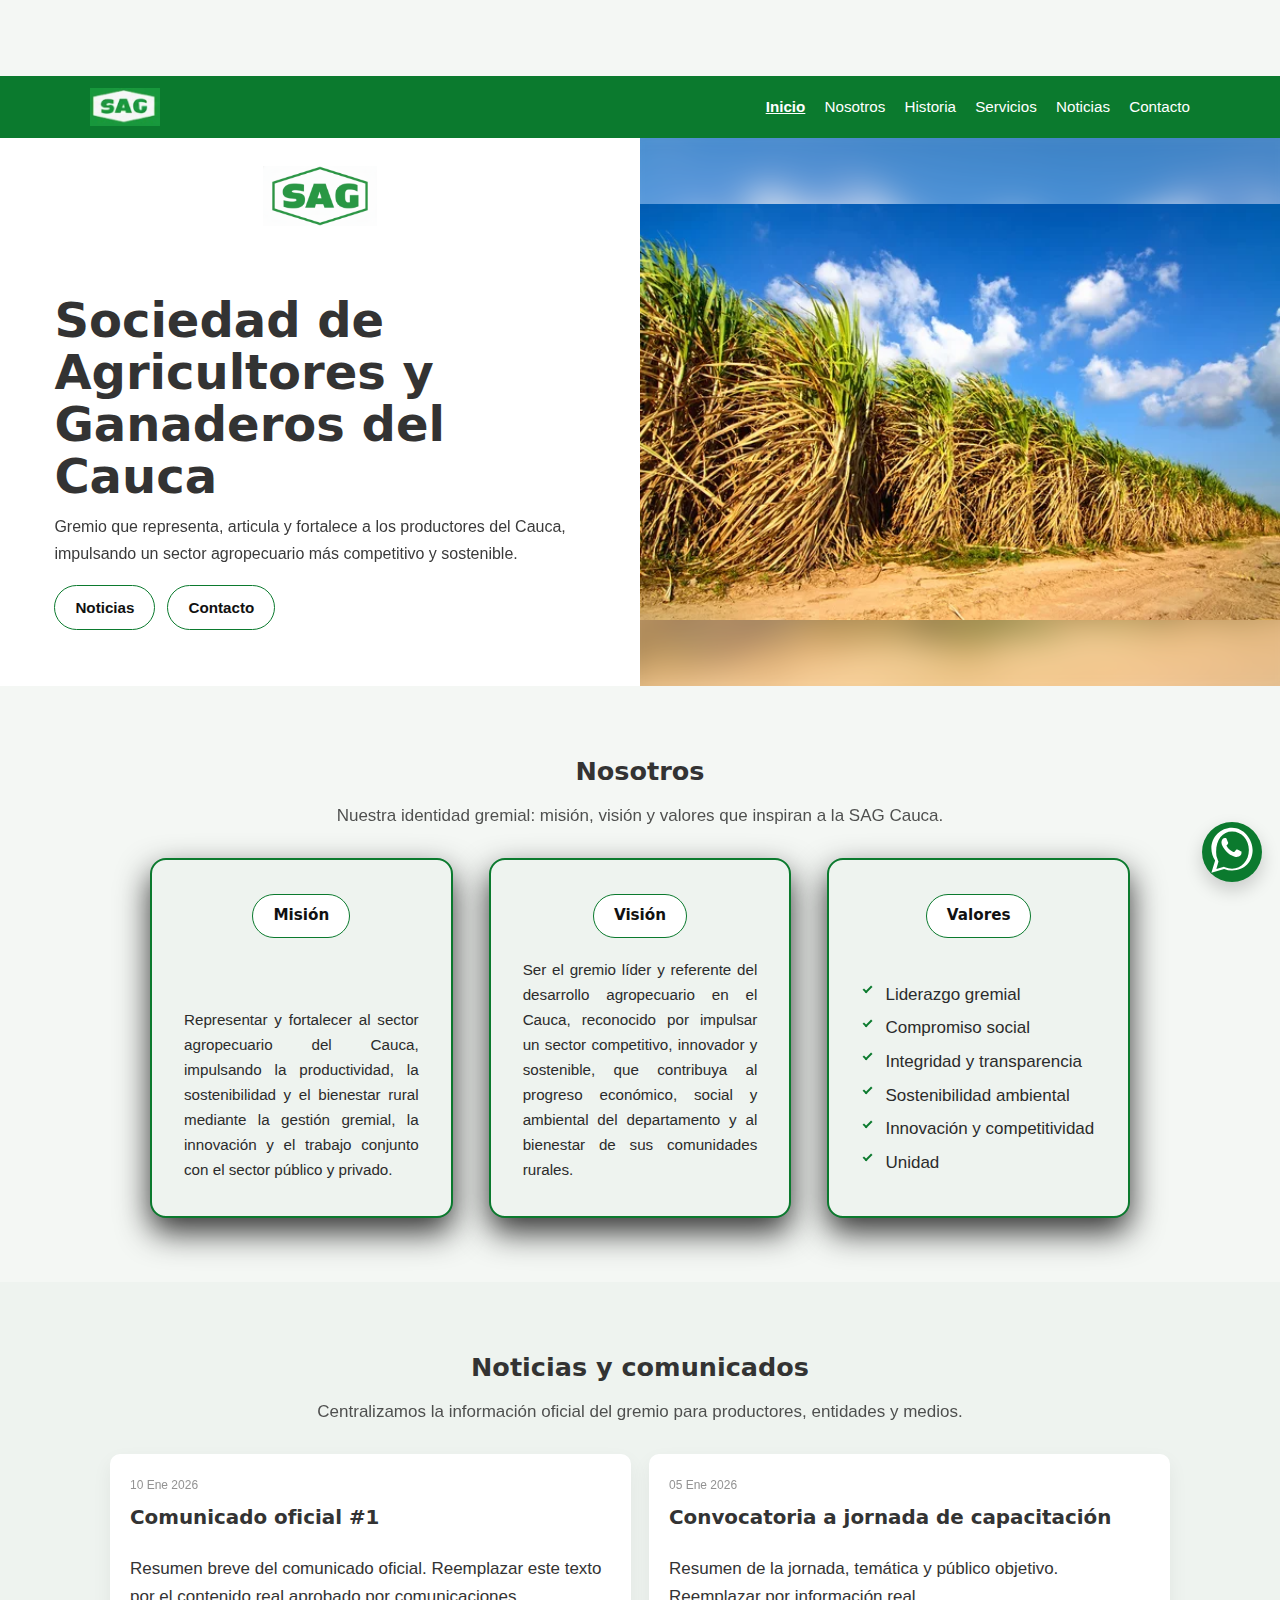
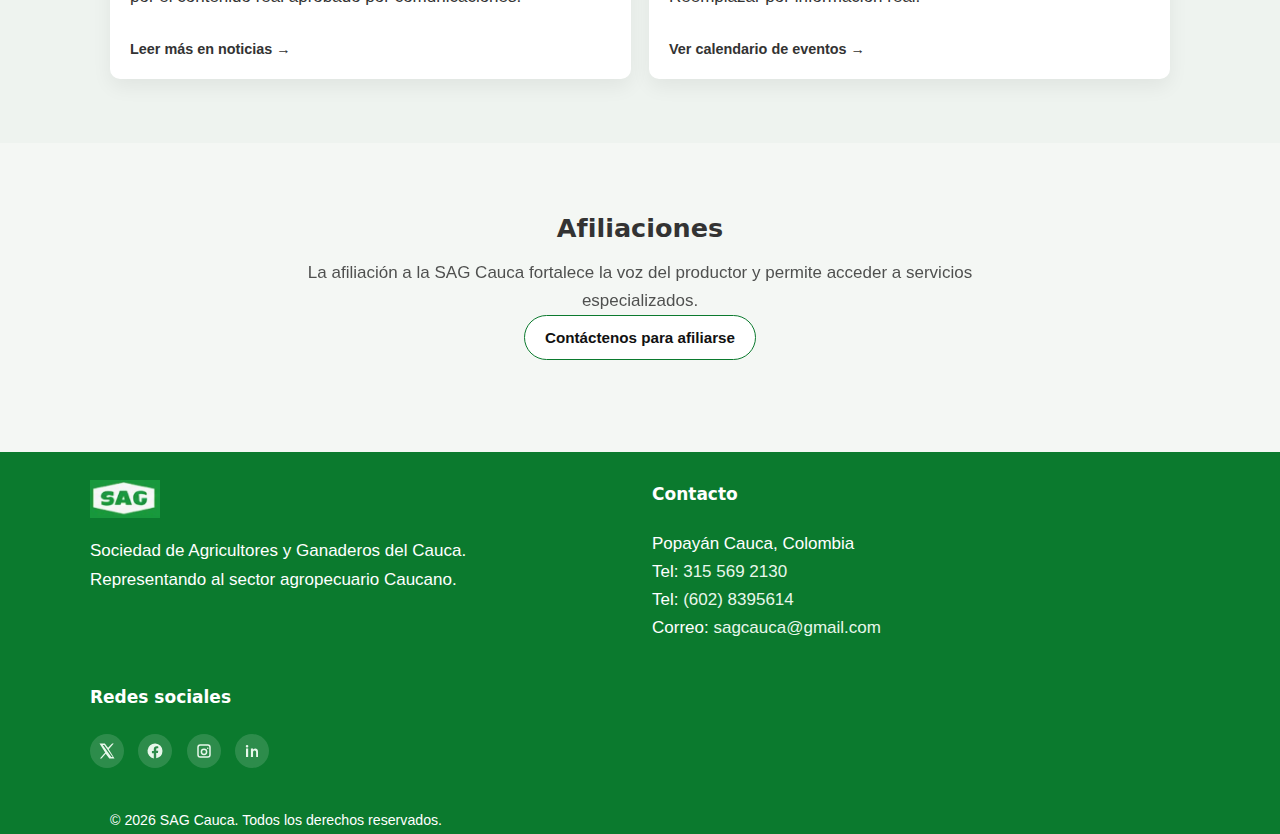
<file: index.html>
<!DOCTYPE html>
<html lang="es">
  <head>
    <meta charset="UTF-8" />
    <meta name="viewport" content="width=device-width, initial-scale=1.0" />
    <title>SAG Cauca - Sociedad de Agricultores y Ganaderos del Cauca</title>
    <link rel="stylesheet" href="css/base.css" />
    <link rel="stylesheet" href="css/utilities.css" />
    <link rel="stylesheet" href="css/layout.css" />
    <link rel="stylesheet" href="css/components.css" />
    <link rel="stylesheet" href="css/sections.css" />
  </head>
  <body>
    <div id="site-header"></div>

    <main>
      <!-- HERO -->
      <section class="hero">
        <div class="container hero-grid">
          <div class="hero-left">
            <!-- LOGO full (fondo) -->
            <div class="hero-logo-full">
              <img
                data-src="/public/img/logosag2.jpg"
                alt="SAG Cauca"
                class="logo-small"
                width="120"
                height="60"
                decoding="async"
              />
            </div>

            <!-- CONTENIDO encima -->
            <div class="hero-content">
              <div class="hero-text">
                <h1>Sociedad de Agricultores y Ganaderos del Cauca</h1>
                <p>
                  Gremio que representa, articula y fortalece a los productores
                  del Cauca, impulsando un sector agropecuario m&aacute;s
                  competitivo y sostenible.
                </p>

                <div class="hero-ctas">
                  <a href="noticias.html" class="btn btn-accent">Noticias</a>
                  <a href="contacto.html" class="btn btn-outline">Contacto</a>
                </div>
              </div>
            </div>

            <!-- end logo-full (contenido ahora dentro) -->
          </div>

          <div class="hero-right">
            <div
              class="hero-mini-carousel"
              aria-label="Galer&iacute;a SAG Cauca"
            >
              <div class="hero-mini-bg" aria-hidden="true"></div>
              <img
                class="hero-mini-img"
                data-src="/public/img/cafetero.jpg"
                alt="Producci&oacute;n agropecuaria en el Cauca"
              />
            </div>
          </div>
        </div>
      </section>

      <!-- SECCION SERVICIOS RESUMEN -->
      <section class="section section-nosotros" id="servicios-resumen">
        <div class="container">
          <header class="section-header">
            <h2>Nosotros</h2>
            <p>
              Nuestra identidad gremial: misi&oacute;n, visi&oacute;n y valores
              que inspiran a la SAG Cauca.
            </p>
          </header>

          <div class="cards-grid">
            <article class="card">
              <h3>
                <a
                  class="btn btn-outline"
                  href="quienes-somos.html#mision"
                  >Misi&oacute;n</a
                >
              </h3>
              <p>
                Representar y fortalecer al sector agropecuario del Cauca,
                impulsando la productividad, la sostenibilidad y el bienestar
                rural mediante la gesti&oacute;n gremial, la innovaci&oacute;n y
                el trabajo conjunto con el sector p&uacute;blico y privado.
              </p>
            </article>

            <article class="card">
              <h3>
                <a
                  class="btn btn-outline"
                  href="quienes-somos.html#vision"
                  >Visi&oacute;n</a
                >
              </h3>
              <p>
                Ser el gremio l&iacute;der y referente del desarrollo
                agropecuario en el Cauca, reconocido por impulsar un sector
                competitivo, innovador y sostenible, que contribuya al progreso
                econ&oacute;mico, social y ambiental del departamento y al
                bienestar de sus comunidades rurales.
              </p>
            </article>

            <article class="card">
              <h3>
                <a
                  class="btn btn-outline"
                  href="quienes-somos.html#valores"
                  >Valores</a
                >
              </h3>
              <ul class="list">
                <li>Liderazgo gremial</li>
                <li>Compromiso social</li>
                <li>Integridad y transparencia</li>
                <li>Sostenibilidad ambiental</li>
                <li>Innovaci&oacute;n y competitividad</li>
                <li>Unidad</li>
              </ul>
            </article>
          </div>
        </div>
      </section>

      <!-- SECCION NOTICIAS -->
      <section class="section section-alt" id="noticias-resumen">
        <div class="container">
          <header class="section-header">
            <h2>Noticias y comunicados</h2>
            <p>
              Centralizamos la informaci&oacute;n oficial del gremio para
              productores, entidades y medios.
            </p>
          </header>

          <div class="news-grid">
            <article class="news-item">
              <span class="news-date">10 Ene 2026</span>
              <h3>Comunicado oficial #1</h3>
              <p>
                Resumen breve del comunicado oficial. Reemplazar este texto por
                el contenido real aprobado por comunicaciones.
              </p>
              <a href="noticias.html" class="card-link"
                >Leer m&aacute;s en noticias &rarr;</a
              >
            </article>

            <article class="news-item">
              <span class="news-date">05 Ene 2026</span>
              <h3>Convocatoria a jornada de capacitaci&oacute;n</h3>
              <p>
                Resumen de la jornada, tem&aacute;tica y p&uacute;blico
                objetivo. Reemplazar por informaci&oacute;n real.
              </p>
              <a href="noticias.html" class="card-link"
                >Ver calendario de eventos &rarr;</a
              >
            </article>
          </div>
        </div>
      </section>

      <!-- SECCION AFILIACION -->
        <section class="section" id="afiliacion">
          <div class="container">
            <header class="section-header">
              <h2>Afiliaciones</h2>
              <p>
                La afiliaci&oacute;n a la SAG Cauca fortalece la voz del productor
                y permite acceder a servicios especializados.
              </p>
              <a href="contacto.html" class="btn btn-outline"
                >Cont&aacute;ctenos para afiliarse</a
              >
            </header>
          </div>
        </section>
    </main>

    <div id="site-footer"></div>

    <script src="js/includes.js" defer></script>
    <script src="js/main.js" defer></script>
  </body>
</html>
</file>
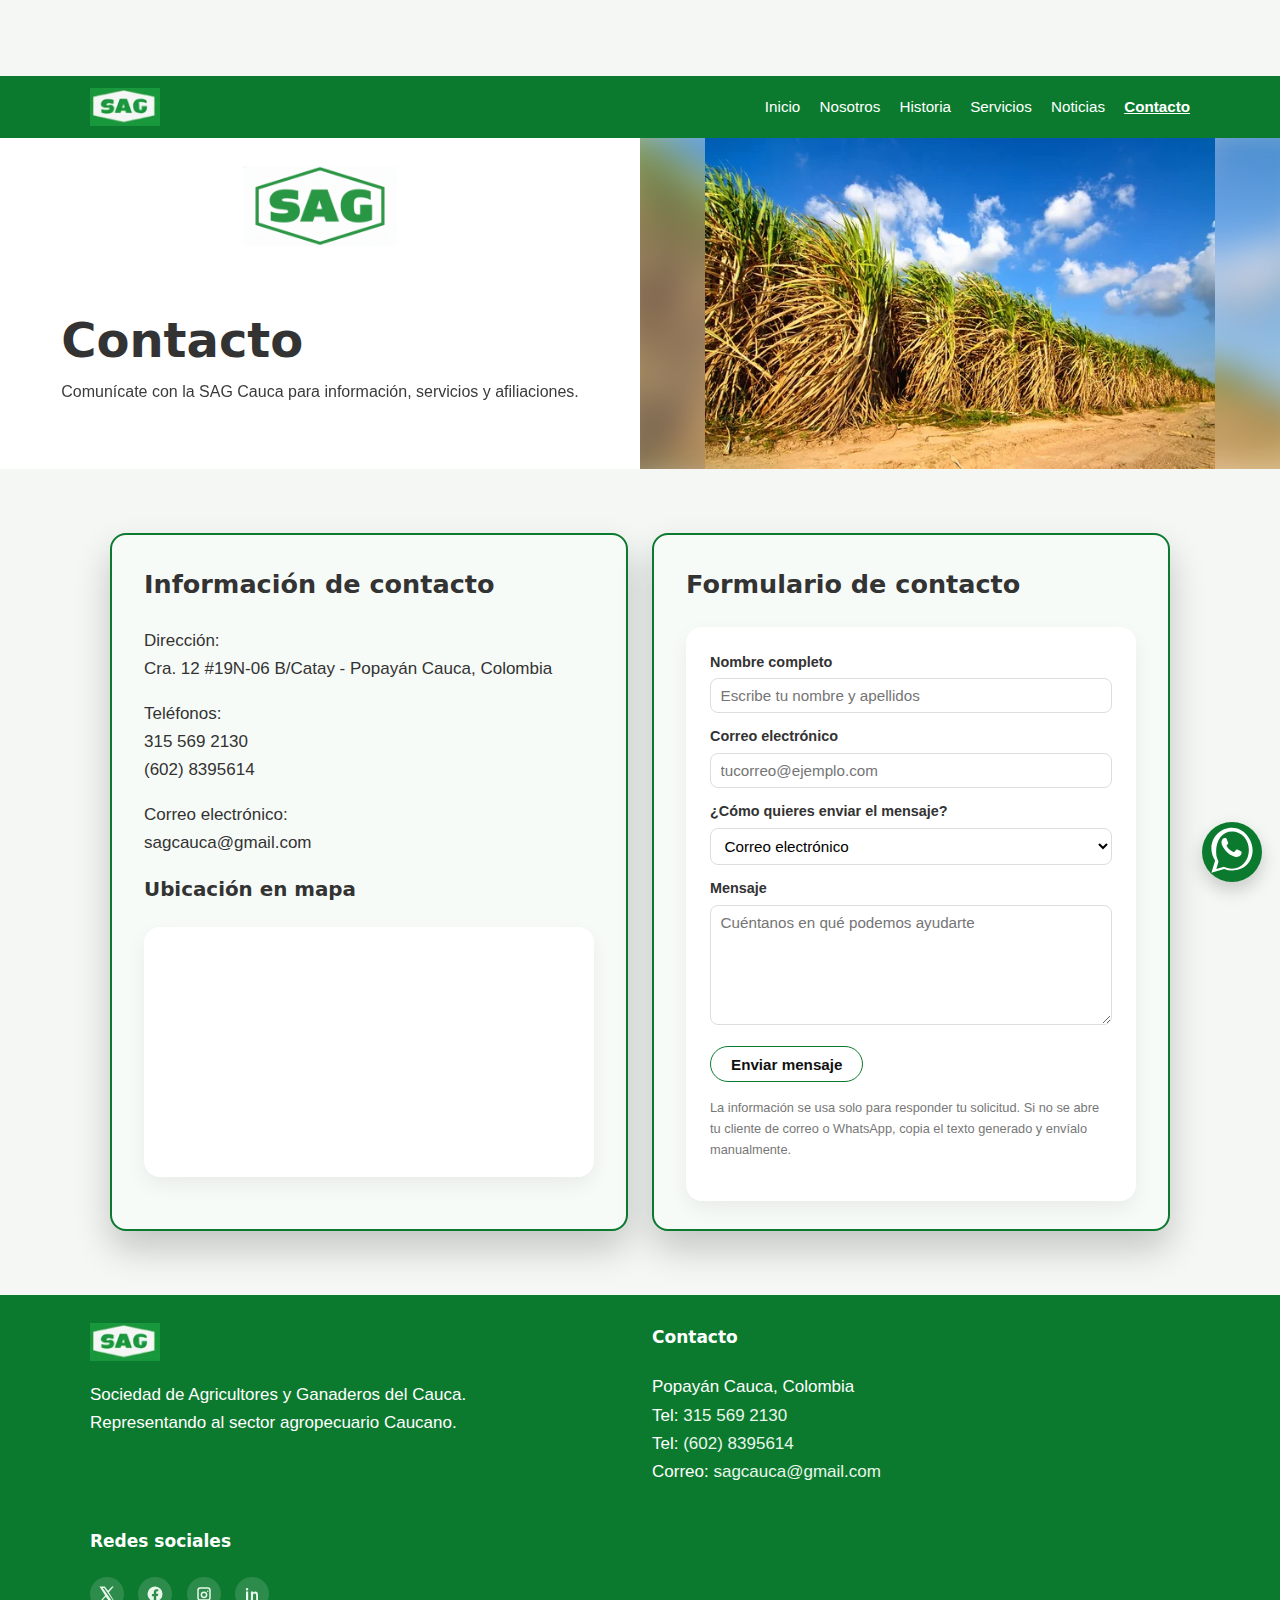
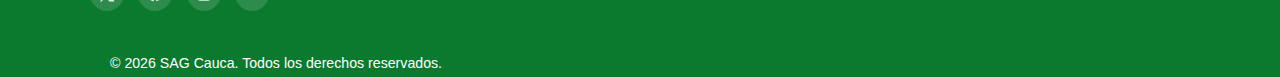
<file: contacto.html>
<!DOCTYPE html>
<html lang="es">
  <head>
    <meta charset="UTF-8" />
    <meta name="viewport" content="width=device-width, initial-scale=1.0" />
    <title>Contacto - SAG Cauca</title>
    <link rel="stylesheet" href="css/base.css" />
    <link rel="stylesheet" href="css/utilities.css" />
    <link rel="stylesheet" href="css/layout.css" />
    <link rel="stylesheet" href="css/components.css" />
    <link rel="stylesheet" href="css/sections.css" />
  </head>
  <body>
    <div id="site-header"></div>

    <main>
      <!-- Hero institucional con logo en tamaño controlado -->
      <section class="hero page-hero">
        <div class="container hero-grid">
          <div class="hero-left">
            <div class="hero-logo-full">
              <img
                src="/public/img/logosag2.jpg"
                alt="SAG Cauca"
                width="160"
                height="80"
                decoding="async"
              />
            </div>
            <div class="hero-content">
              <div class="hero-text">
                <h1>Contacto</h1>
                <p>
                  Comun&iacute;cate con la SAG Cauca para informaci&oacute;n,
                  servicios y afiliaciones.
                </p>
              </div>
            </div>
          </div>
          <div class="hero-right">
            <div
              class="hero-mini-carousel"
              aria-label="Galer&iacute;a SAG Cauca"
            >
              <img
                data-src="/public/img/cafe1.jpg"
                alt="Producci&oacute;n agropecuaria en el Cauca"
              />
            </div>
          </div>
        </div>
      </section>

        <section class="section">
          <div class="container two-cols">
            <div class="contact-card">
              <h2>Informaci&oacute;n de contacto</h2>
              <p>
                Direcci&oacute;n:<br />
                Cra. 12 #19N-06 B/Catay - Popay&aacute;n Cauca, Colombia
              </p>
            <p>
              Tel&eacute;fonos:<br />
              <a href="tel:+573155692130">315 569 2130</a><br />
              <a href="tel:+576028395614">(602) 8395614</a>
            </p>
            <p>
              Correo electr&oacute;nico:<br />
              <a href="mailto:sagcauca@gmail.com">sagcauca@gmail.com</a>
            </p>

            <h3>Ubicaci&oacute;n en mapa</h3>
              <div class="map-wrapper">
                <iframe
                  title="Ubicaci&oacute;n SAG Cauca"
                  src="https://maps.google.com/maps?q=Popayan%2C%20Colombia&z=13&output=embed"
                  loading="lazy"
                  referrerpolicy="no-referrer-when-downgrade"
                ></iframe>
              </div>
            </div>

            <div class="contact-card">
              <h2>Formulario de contacto</h2>
              <form class="contact-form" id="contactForm" novalidate aria-describedby="contactStatus contactNote">
              <label for="nombre">Nombre completo</label>
              <input
                type="text"
                id="nombre"
                name="nombre"
                autocomplete="name"
                placeholder="Escribe tu nombre y apellidos"
                required
              />

              <label for="correo">Correo electr&oacute;nico</label>
              <input
                type="email"
                id="correo"
                name="correo"
                autocomplete="email"
                inputmode="email"
                placeholder="tucorreo@ejemplo.com"
                required
              />

              <label for="canal"
                >&iquest;C&oacute;mo quieres enviar el mensaje?</label
              >
              <select id="canal" name="canal" required>
                <option value="correo" selected>
                  Correo electr&oacute;nico
                </option>
                <option value="whatsapp">WhatsApp</option>
              </select>

              <label for="mensaje">Mensaje</label>
              <textarea
                id="mensaje"
                name="mensaje"
                rows="6"
                minlength="10"
                placeholder="Cu&eacute;ntanos en qu&eacute; podemos ayudarte"
                required
              ></textarea>

                <button type="submit" class="btn btn-outline">
                  Enviar mensaje
                </button>
              <p class="form-status" id="contactStatus" aria-live="polite"></p>

              <p class="form-note" id="contactNote">
                La informaci&oacute;n se usa solo para responder tu solicitud. Si no se abre tu cliente
                de correo o WhatsApp, copia el texto generado y env&iacute;alo manualmente.
              </p>
            </form>
          </div>
        </div>
      </section>
    </main>

    <div id="site-footer"></div>

    <script src="js/includes.js" defer></script>
    <script src="js/main.js" defer></script>
  </body>
</html>
</file>
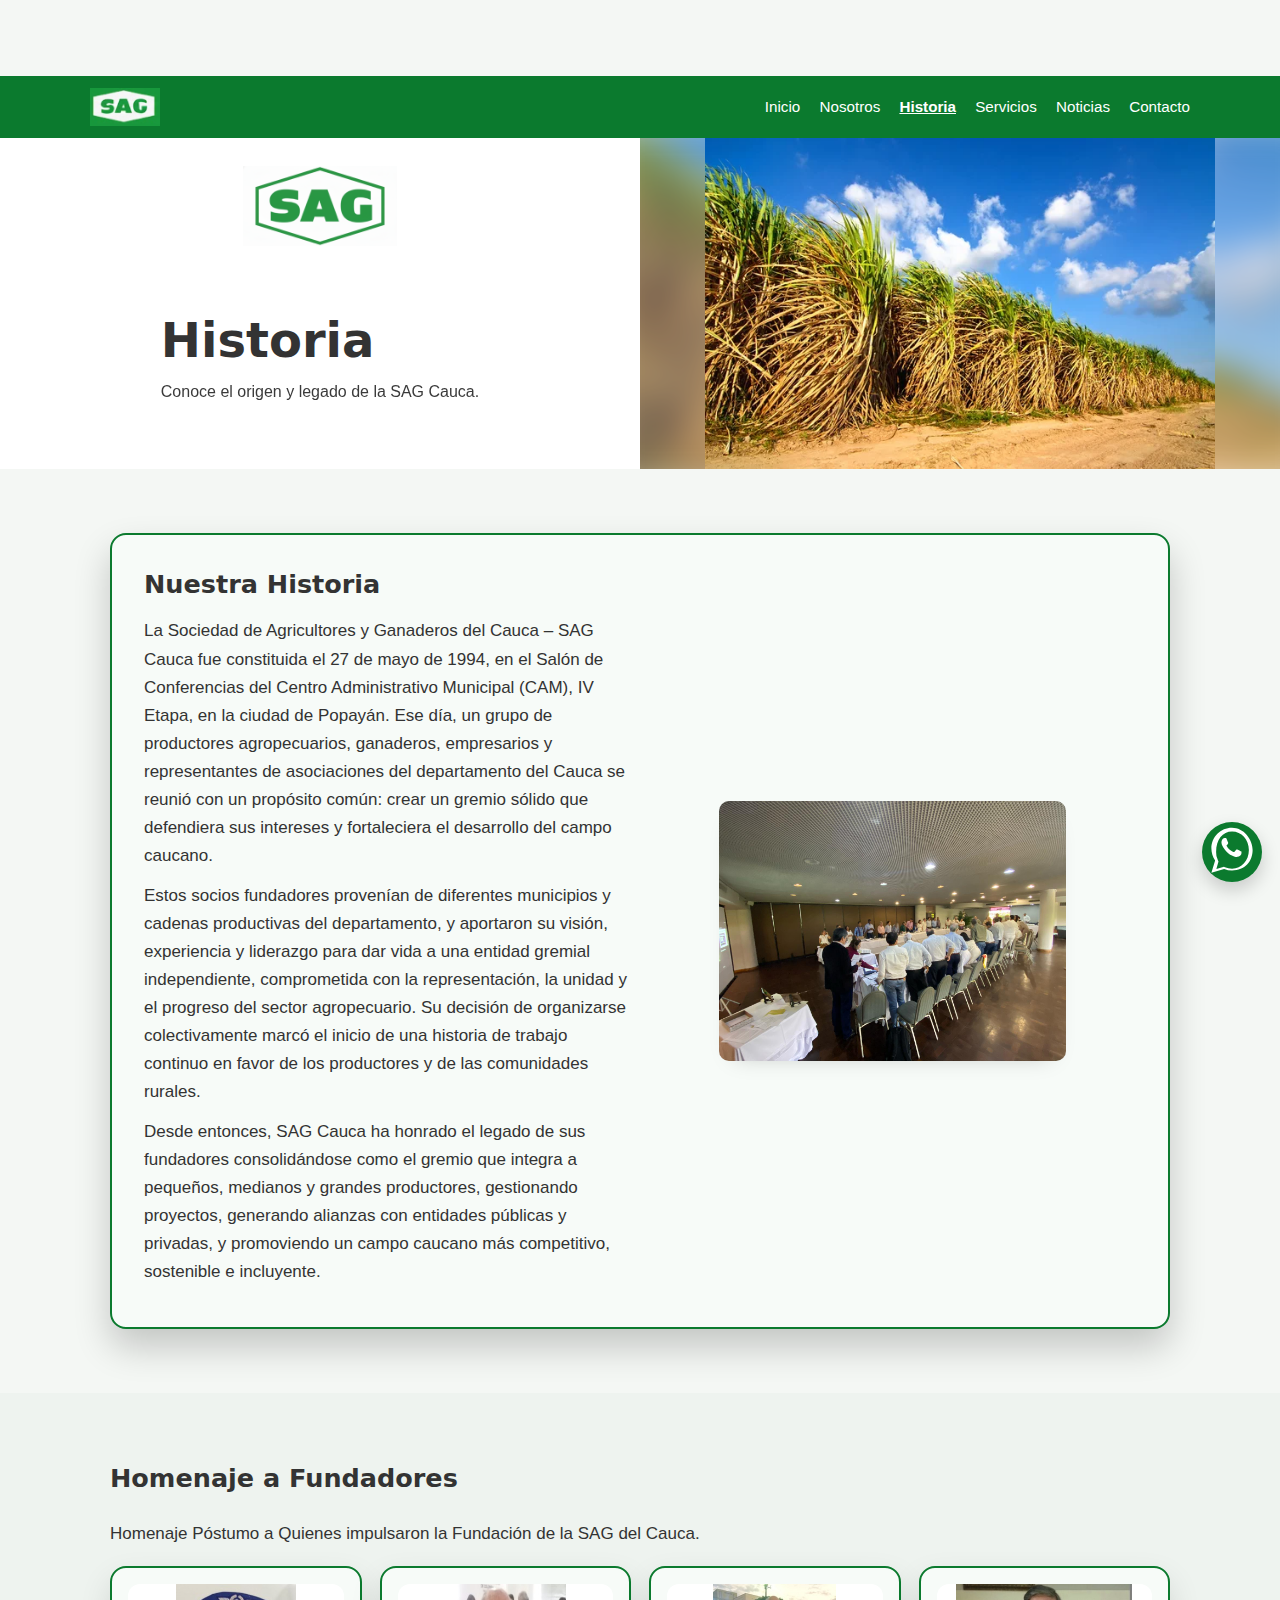
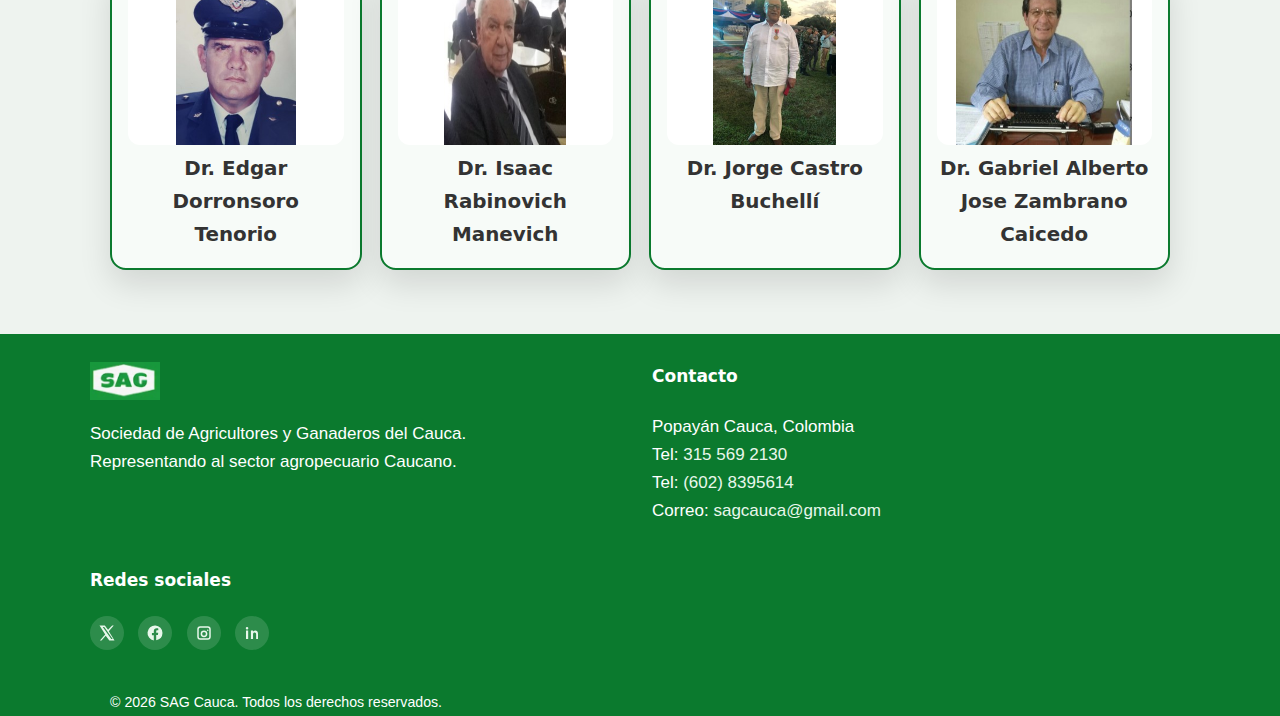
<file: historia.html>
<!DOCTYPE html>
<html lang="es">
  <head>
    <meta charset="UTF-8" />
    <meta name="viewport" content="width=device-width, initial-scale=1.0" />
    <title>Historia - SAG Cauca</title>
    <link rel="stylesheet" href="css/base.css" />
    <link rel="stylesheet" href="css/utilities.css" />
    <link rel="stylesheet" href="css/layout.css" />
    <link rel="stylesheet" href="css/components.css" />
    <link rel="stylesheet" href="css/sections.css" />
  </head>
  <body>
    <div id="site-header"></div>

    <main>
      <!-- Hero institucional con logo en tamano controlado -->
      <section class="hero page-hero">
        <div class="container hero-grid">
          <div class="hero-left">
            <div class="hero-logo-full">
              <img
                src="/public/img/logosag2.jpg"
                alt="SAG Cauca"
                width="160"
                height="80"
                decoding="async"
              />
            </div>
            <div class="hero-content">
              <div class="hero-text">
                <h1>Historia</h1>
                <p>Conoce el origen y legado de la SAG Cauca.</p>
              </div>
            </div>
          </div>
          <div class="hero-right">
            <div
              class="hero-mini-carousel"
              aria-label="Galer&iacute;a SAG Cauca"
            >
              <img
                data-src="/public/img/cafe1.jpg"
                alt="Producci&oacute;n agropecuaria en el Cauca"
              />
            </div>
          </div>
        </div>
      </section>

      <section class="section section-historia">
        <div class="container">
          <article class="pillar historia">
            <div class="pillar-text">
              <h2>Nuestra Historia</h2>
              <p>
                La Sociedad de Agricultores y Ganaderos del Cauca &ndash; SAG
                Cauca fue constituida el 27 de mayo de 1994, en el Sal&oacute;n
                de Conferencias del Centro Administrativo Municipal (CAM), IV
                Etapa, en la ciudad de Popay&aacute;n. Ese d&iacute;a, un grupo
                de productores agropecuarios, ganaderos, empresarios y
                representantes de asociaciones del departamento del Cauca se
                reuni&oacute; con un prop&oacute;sito com&uacute;n: crear un
                gremio s&oacute;lido que defendiera sus intereses y fortaleciera
                el desarrollo del campo caucano.
              </p>
              <p>
                Estos socios fundadores proven&iacute;an de diferentes
                municipios y cadenas productivas del departamento, y aportaron
                su visi&oacute;n, experiencia y liderazgo para dar vida a una
                entidad gremial independiente, comprometida con la
                representaci&oacute;n, la unidad y el progreso del sector
                agropecuario. Su decisi&oacute;n de organizarse colectivamente
                marc&oacute; el inicio de una historia de trabajo continuo en
                favor de los productores y de las comunidades rurales.
              </p>
              <p>
                Desde entonces, SAG Cauca ha honrado el legado de sus fundadores
                consolid&aacute;ndose como el gremio que integra a
                peque&ntilde;os, medianos y grandes productores, gestionando
                proyectos, generando alianzas con entidades p&uacute;blicas y
                privadas, y promoviendo un campo caucano m&aacute;s competitivo,
                sostenible e incluyente.
              </p>
            </div>
            <div class="history-side">
              <div class="history-hero">
                <img
                  src="/public/img/asambleasag.jpg"
                  alt="Asamblea SAG Cauca"
                  loading="lazy"
                  decoding="async"
                />
              </div>
            </div>
          </article>
        </div>
      </section>

      <section class="section section-alt">
        <div class="container">
          <h2>Homenaje a Fundadores</h2>
          <p>Homenaje Póstumo a Quienes impulsaron la Fundación de la SAG del Cauca.</p>
          <div class="history-team">
            <div class="team-card team-edgar">
              <img
                src="/public/img/edgardorronsoro.jpg"
                alt="Edgar Dorronsoro"
                loading="lazy"
                decoding="async"
              />
              <h3>Dr. Edgar Dorronsoro Tenorio</h3>
            </div>
            <div class="team-card team-isaac">
              <img
                src="/public/img/isaacrabinovich.jpg"
                alt="Isaac Rabinovich"
                loading="lazy"
                decoding="async"
              />
              <h3>Dr. Isaac Rabinovich Manevich</h3>
            </div>
            <div class="team-card">
              <img
                src="/public/img/jorgecastro.jpg"
                alt="Jorge Castro"
                loading="lazy"
                decoding="async"
              />
              <h3>Dr. Jorge Castro Buchell&iacute;</h3>
            </div>
            <div class="team-card">
              <img
                src="/public/img/gabrielzambrano.jpg"
                alt="Gabriel Zambrano"
                loading="lazy"
                decoding="async"
              />
              <h3>Dr. Gabriel Alberto Jose Zambrano Caicedo</h3>
            </div>
          </div>
        </div>
      </section>
    </main>

    <div id="site-footer"></div>

    <script src="js/includes.js" defer></script>
    <script src="js/main.js" defer></script>
  </body>
</html>
</file>
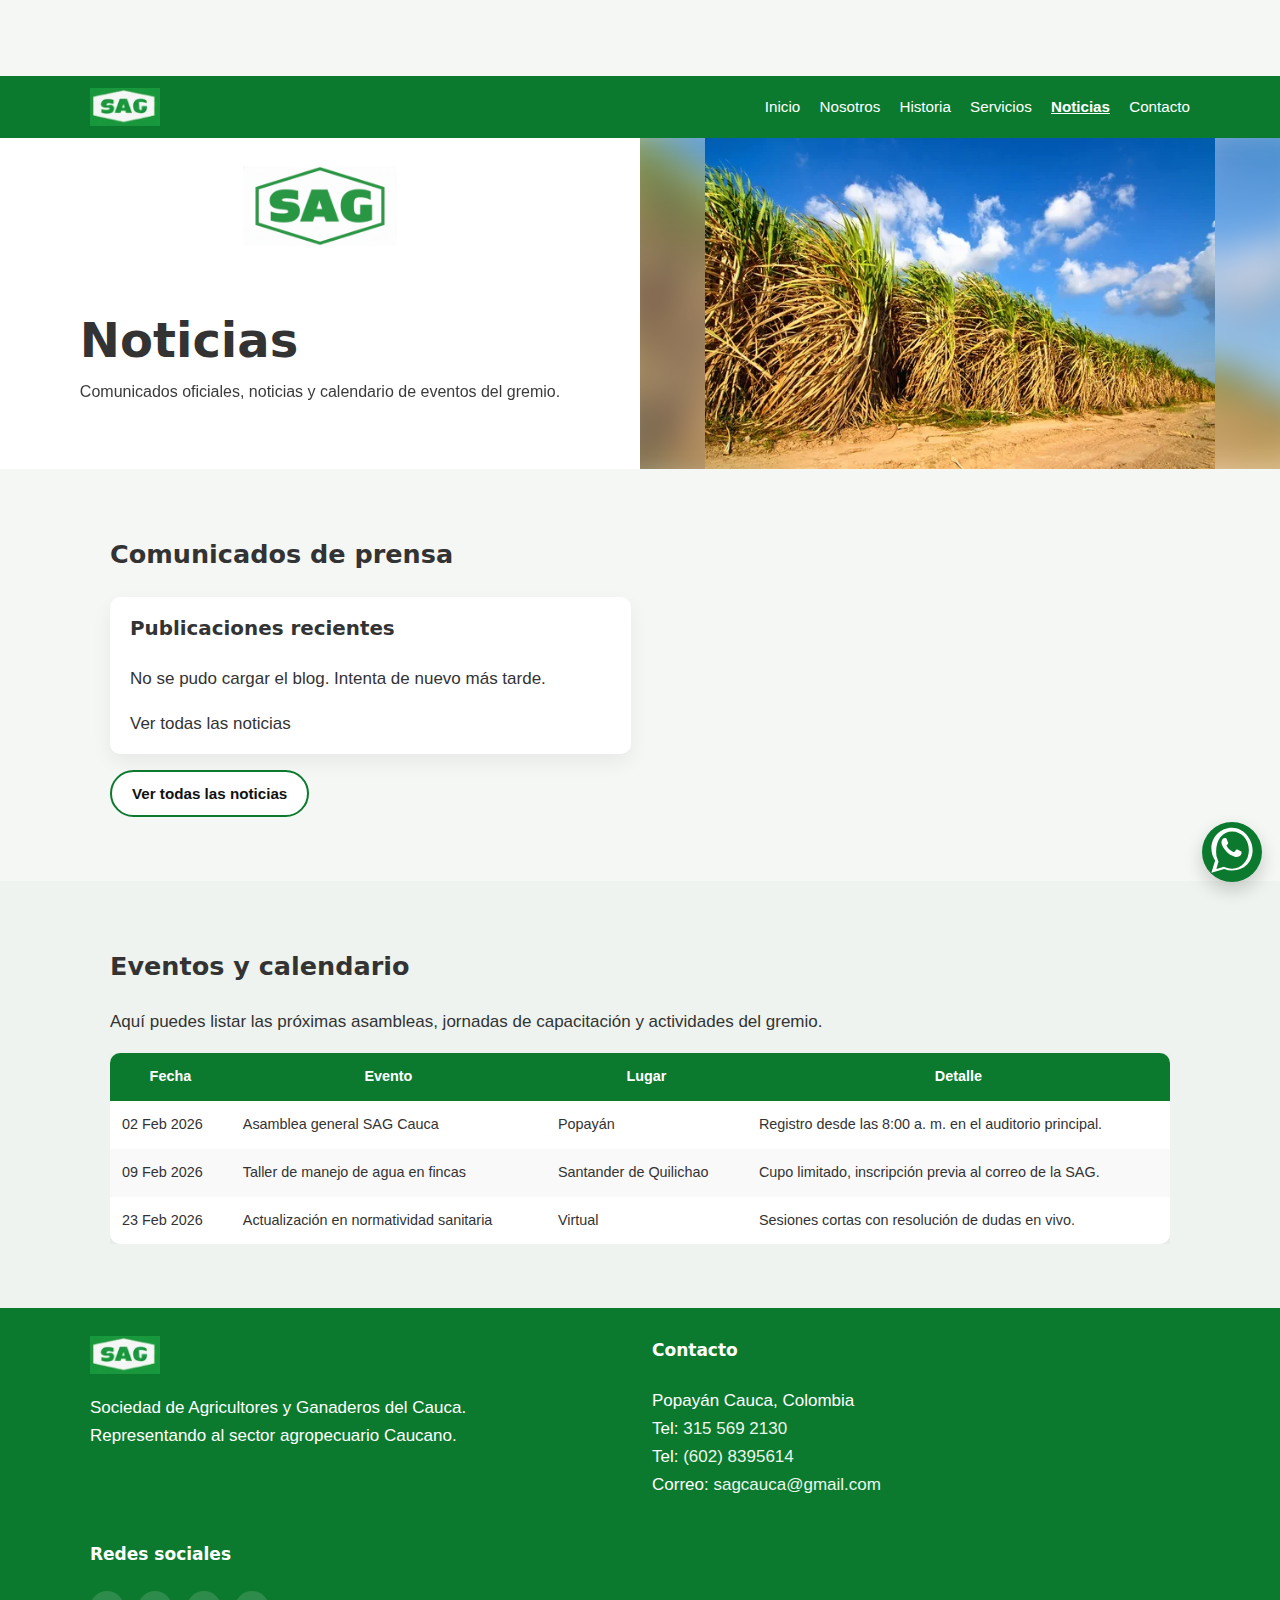
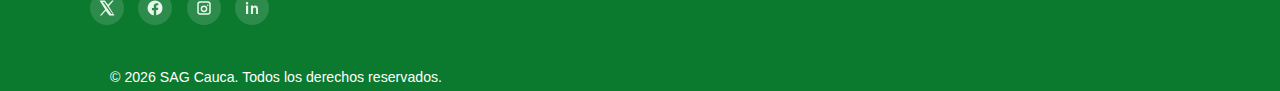
<file: noticias.html>
<!DOCTYPE html>
<html lang="es">
  <head>
    <meta charset="UTF-8" />
    <meta name="viewport" content="width=device-width, initial-scale=1.0" />
    <title>Noticias - SAG Cauca</title>
    <link rel="stylesheet" href="css/base.css" />
    <link rel="stylesheet" href="css/utilities.css" />
    <link rel="stylesheet" href="css/layout.css" />
    <link rel="stylesheet" href="css/components.css" />
    <link rel="stylesheet" href="css/sections.css" />
  </head>
  <body>
    <div id="site-header"></div>

    <main>
      <!-- Hero institucional con logo en tamaño controlado -->
      <section class="hero page-hero">
        <div class="container hero-grid">
          <div class="hero-left">
            <div class="hero-logo-full">
              <img
                src="/public/img/logosag2.jpg"
                alt="SAG Cauca"
                width="160"
                height="80"
                decoding="async"
              />
            </div>
            <div class="hero-content">
              <div class="hero-text">
                <h1>Noticias</h1>
                <p>
                  Comunicados oficiales, noticias y calendario de eventos del
                  gremio.
                </p>
              </div>
            </div>
          </div>
          <div class="hero-right">
            <div
              class="hero-mini-carousel"
              aria-label="Galer&iacute;a SAG Cauca"
            >
              <img
                data-src="/public/img/cafe1.jpg"
                alt="Producci&oacute;n agropecuaria en el Cauca"
              />
            </div>
          </div>
        </div>
      </section>

      <section class="section">
        <div class="container">
          <h2>Comunicados de prensa</h2>

          <div
            class="news-grid"
            id="blogger-news"
            data-blogger-feed="https://sag-cauca.blogspot.com/feeds/posts/default"
            data-max-results="9"
          >
            <article class="news-item">
              <span class="news-date">Cargando...</span>
              <h3>Publicaciones recientes</h3>
              <p>Conectando con el blog de SAG Cauca.</p>
            </article>
          </div>
          <div class="news-cta">
            <a class="btn btn-outline btn-brand" href="https://sag-cauca.blogspot.com/" target="_blank" rel="noopener noreferrer">
              Ver todas las noticias
            </a>
          </div>
        </div>
      </section>

      <section class="section section-alt">
        <div class="container">
          <h2>Eventos y calendario</h2>
          <p>
            Aqu&iacute; puedes listar las pr&oacute;ximas asambleas, jornadas de
            capacitaci&oacute;n y actividades del gremio.
          </p>

          <div class="table-wrapper">
            <table class="events-table">
              <thead>
                <tr>
                  <th>Fecha</th>
                  <th>Evento</th>
                  <th>Lugar</th>
                  <th>Detalle</th>
                </tr>
              </thead>
              <tbody>
                <tr>
                  <td>02 Feb 2026</td>
                  <td>Asamblea general SAG Cauca</td>
                  <td>Popay&aacute;n</td>
                  <td>Registro desde las 8:00 a. m. en el auditorio principal.</td>
                </tr>
                <tr>
                  <td>09 Feb 2026</td>
                  <td>Taller de manejo de agua en fincas</td>
                  <td>Santander de Quilichao</td>
                  <td>Cupo limitado, inscripci&oacute;n previa al correo de la SAG.</td>
                </tr>
                <tr>
                  <td>23 Feb 2026</td>
                  <td>Actualizaci&oacute;n en normatividad sanitaria</td>
                  <td>Virtual</td>
                  <td>Sesiones cortas con resoluci&oacute;n de dudas en vivo.</td>
                </tr>
              </tbody>
            </table>
          </div>
        </div>
      </section>
    </main>

    <div id="site-footer"></div>

    <script src="js/includes.js" defer></script>
    <script src="js/main.js?v=1" defer></script>
    <script>
      window.addEventListener("load", () => {
        if (typeof window.loadBloggerNews === "function") {
          window.loadBloggerNews(true);
        }
      });
    </script>
  </body>
</html>
</file>
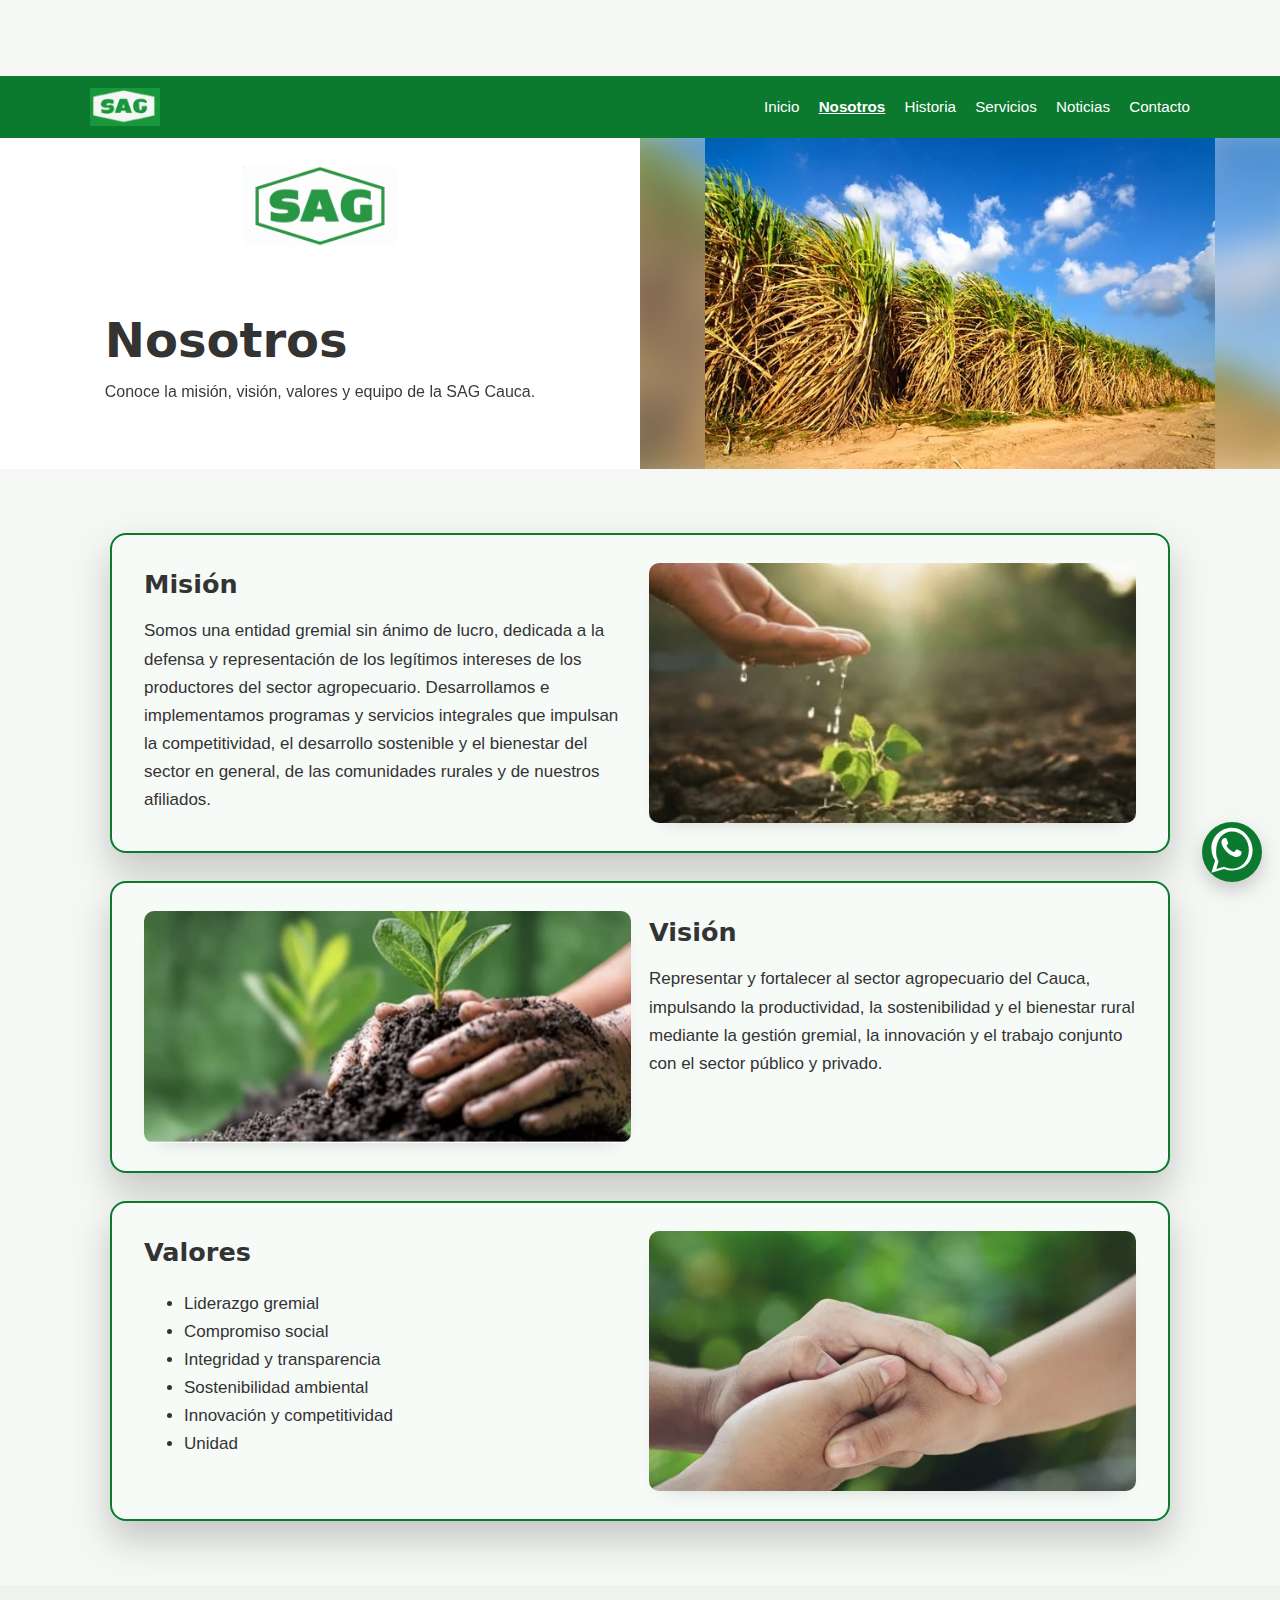
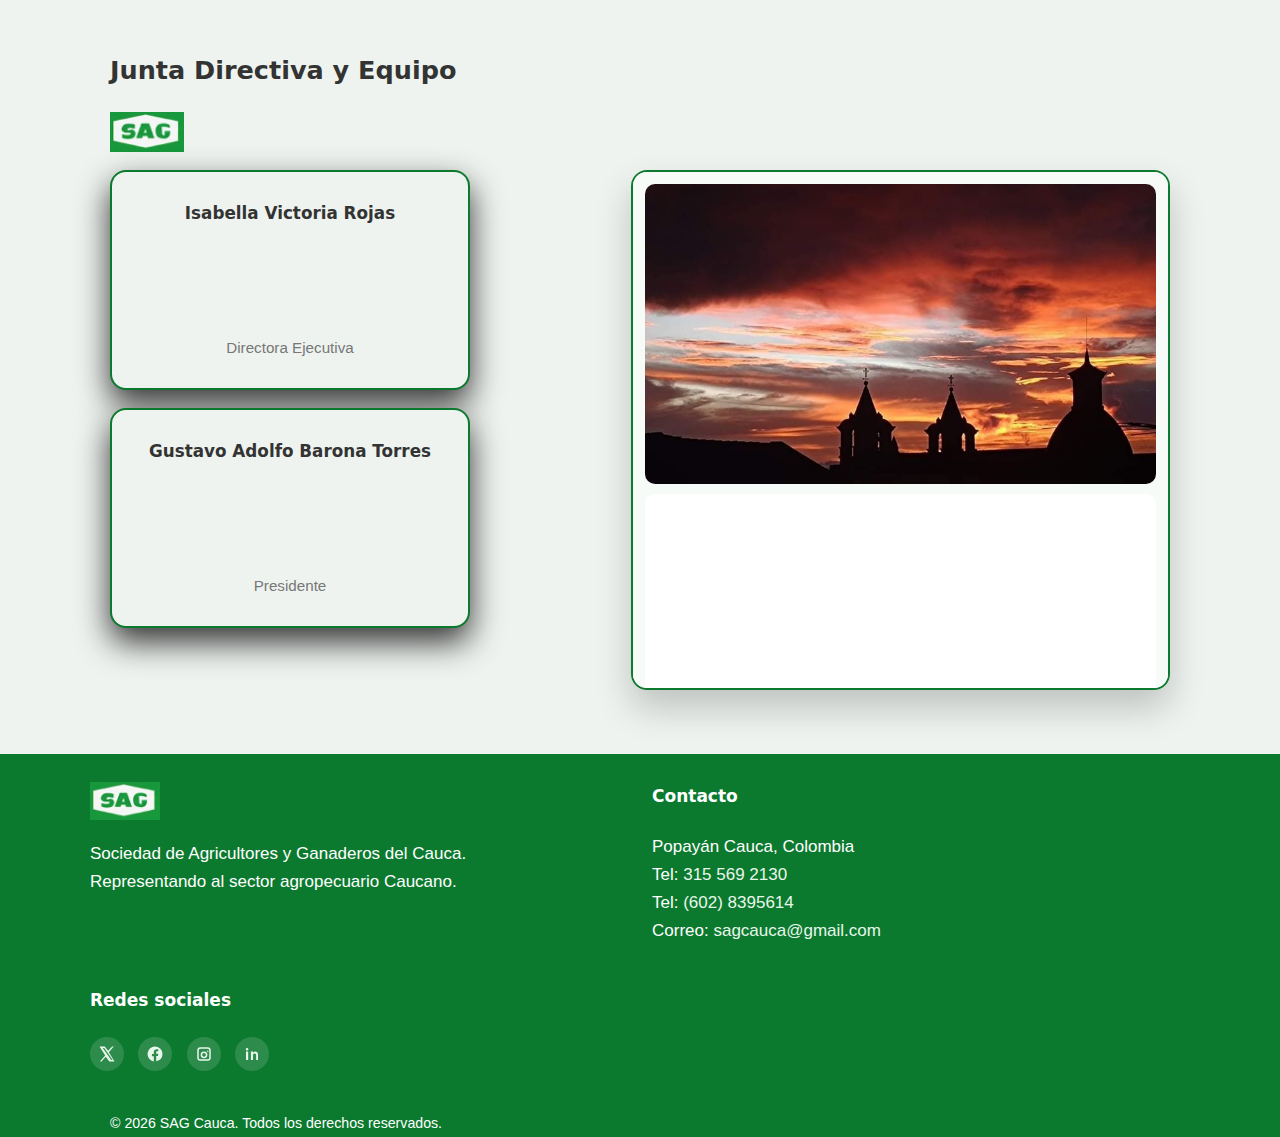
<file: quienes-somos.html>
<!DOCTYPE html>
<html lang="es">
  <head>
    <meta charset="UTF-8" />
    <meta name="viewport" content="width=device-width, initial-scale=1.0" />
    <title>Nosotros - SAG Cauca</title>
    <link rel="stylesheet" href="css/base.css" />
    <link rel="stylesheet" href="css/utilities.css" />
    <link rel="stylesheet" href="css/layout.css" />
    <link rel="stylesheet" href="css/components.css" />
    <link rel="stylesheet" href="css/sections.css" />
  </head>
  <body>
    <div id="site-header"></div>

    <main>
      <!-- Hero institucional con logo en tamano controlado -->
      <section class="hero page-hero">
        <div class="container hero-grid">
          <div class="hero-left">
            <div class="hero-logo-full">
              <img
                src="/public/img/logosag2.jpg"
                alt="SAG Cauca"
                width="160"
                height="80"
                decoding="async"
              />
            </div>
            <div class="hero-content">
              <div class="hero-text">
                <h1>Nosotros</h1>
                <p>
                  Conoce la misi&oacute;n, visi&oacute;n, valores y equipo de la
                  SAG Cauca.
                </p>
              </div>
            </div>
          </div>
          <div class="hero-right">
            <div
              class="hero-mini-carousel"
              aria-label="Galer&iacute;a SAG Cauca"
            >
              <img
                data-src="/public/img/cafe1.jpg"
                alt="Producci&oacute;n agropecuaria en el Cauca"
              />
            </div>
          </div>
        </div>
      </section>

      <section class="section section-nosotros">
        <div class="container">
          <div class="about-pillars">
            <article class="pillar mision" id="mision">
              <div class="pillar-text">
                <h2>Misi&oacute;n</h2>
                <p>
                  Somos una entidad gremial sin &aacute;nimo de lucro, dedicada
                  a la defensa y representaci&oacute;n de los leg&iacute;timos
                  intereses de los productores del sector agropecuario.
                  Desarrollamos e implementamos programas y servicios integrales
                  que impulsan la competitividad, el desarrollo sostenible y el
                  bienestar del sector en general, de las comunidades rurales y
                  de nuestros afiliados.
                </p>
              </div>
              <div class="pillar-media">
                <img
                  src="/public/img/mision.jpg"
                  alt="Asesor&iacute;a t&eacute;cnica en campo"
                  loading="lazy"
                  decoding="async"
                />
              </div>
            </article>

            <article class="pillar vision" id="vision">
              <div class="pillar-text">
                <h2>Visi&oacute;n</h2>
                <p>
                  Representar y fortalecer al sector agropecuario del Cauca,
                  impulsando la productividad, la sostenibilidad y el bienestar
                  rural mediante la gesti&oacute;n gremial, la innovaci&oacute;n
                  y el trabajo conjunto con el sector p&uacute;blico y privado.
                </p>
              </div>
              <div class="pillar-media">
                <img
                  src="/public/img/vision1.jpg"
                  alt="Proyecci&oacute;n del gremio agropecuario"
                  loading="lazy"
                  decoding="async"
                />
              </div>
            </article>

            <article class="pillar valores" id="valores">
              <div class="pillar-text">
                <h2>Valores</h2>
                <ul class="list">
                  <li>Liderazgo gremial</li>
                  <li>Compromiso social</li>
                  <li>Integridad y transparencia</li>
                  <li>Sostenibilidad ambiental</li>
                  <li>Innovaci&oacute;n y competitividad</li>
                  <li>Unidad</li>
                </ul>
              </div>
              <div class="pillar-media">
                <img
                  src="/public/img/valores.jpg"
                  alt="Valores y trabajo colaborativo en el campo"
                  loading="lazy"
                  decoding="async"
                />
              </div>
            </article>
          </div>
        </div>
      </section>

      <section class="section section-alt team-section">
        <div class="container">
          <h2>Junta Directiva y Equipo</h2>
          <div class="section-logo">
            <img src="/public/img/logosagc.jpg" alt="SAG Cauca" class="logo-img" />
            <span class="sr-only">SAG Cauca</span>
          </div>
            <div class="team-layout">
              <div class="team-cards">
                <div class="cards-grid">
                  <article class="card">
                    <h3>Isabella Victoria Rojas</h3>
                    <p>Directora Ejecutiva</p>
                  </article>
                  <article class="card">
                    <h3>Gustavo Adolfo Barona Torres</h3>
                    <p>Presidente</p>
                  </article>
                </div>
              </div>
              <aside class="team-gallery" aria-label="Galeria de la junta directiva">
                <div class="team-gallery-grid">
                  <img src="/public/galeria_junta/galeria-01.jpg" alt="Galeria junta 01" loading="lazy" decoding="async" />
                  <img src="/public/galeria_junta/galeria-02.jpg" alt="Galeria junta 02" loading="lazy" decoding="async" />
                  <img src="/public/galeria_junta/galeria-03.jpg" alt="Galeria junta 03" loading="lazy" decoding="async" />
                  <img src="/public/galeria_junta/galeria-04.jpg" alt="Galeria junta 04" loading="lazy" decoding="async" />
                  <img src="/public/galeria_junta/galeria-05.jpg" alt="Galeria junta 05" loading="lazy" decoding="async" />
                  <img src="/public/galeria_junta/galeria-06.jpg" alt="Galeria junta 06" loading="lazy" decoding="async" />
                  <img src="/public/galeria_junta/galeria-07.jpg" alt="Galeria junta 07" loading="lazy" decoding="async" />
                  <img src="/public/galeria_junta/galeria-08.jpg" alt="Galeria junta 08" loading="lazy" decoding="async" />
                  <img src="/public/galeria_junta/galeria-09.jpg" alt="Galeria junta 09" loading="lazy" decoding="async" />
                  <img src="/public/galeria_junta/galeria-10.jpg" alt="Galeria junta 10" loading="lazy" decoding="async" />
                  <img src="/public/galeria_junta/galeria-11.jpg" alt="Galeria junta 11" loading="lazy" decoding="async" />
                  <img src="/public/galeria_junta/galeria-12.jpg" alt="Galeria junta 12" loading="lazy" decoding="async" />
                  <img src="/public/galeria_junta/galeria-13.jpg" alt="Galeria junta 13" loading="lazy" decoding="async" />
                </div>
              </aside>
            </div>
          </div>
        </section>
    </main>

    <div id="site-footer"></div>

    <script src="js/includes.js" defer></script>
    <script src="js/main.js" defer></script>
  </body>
</html>
</file>
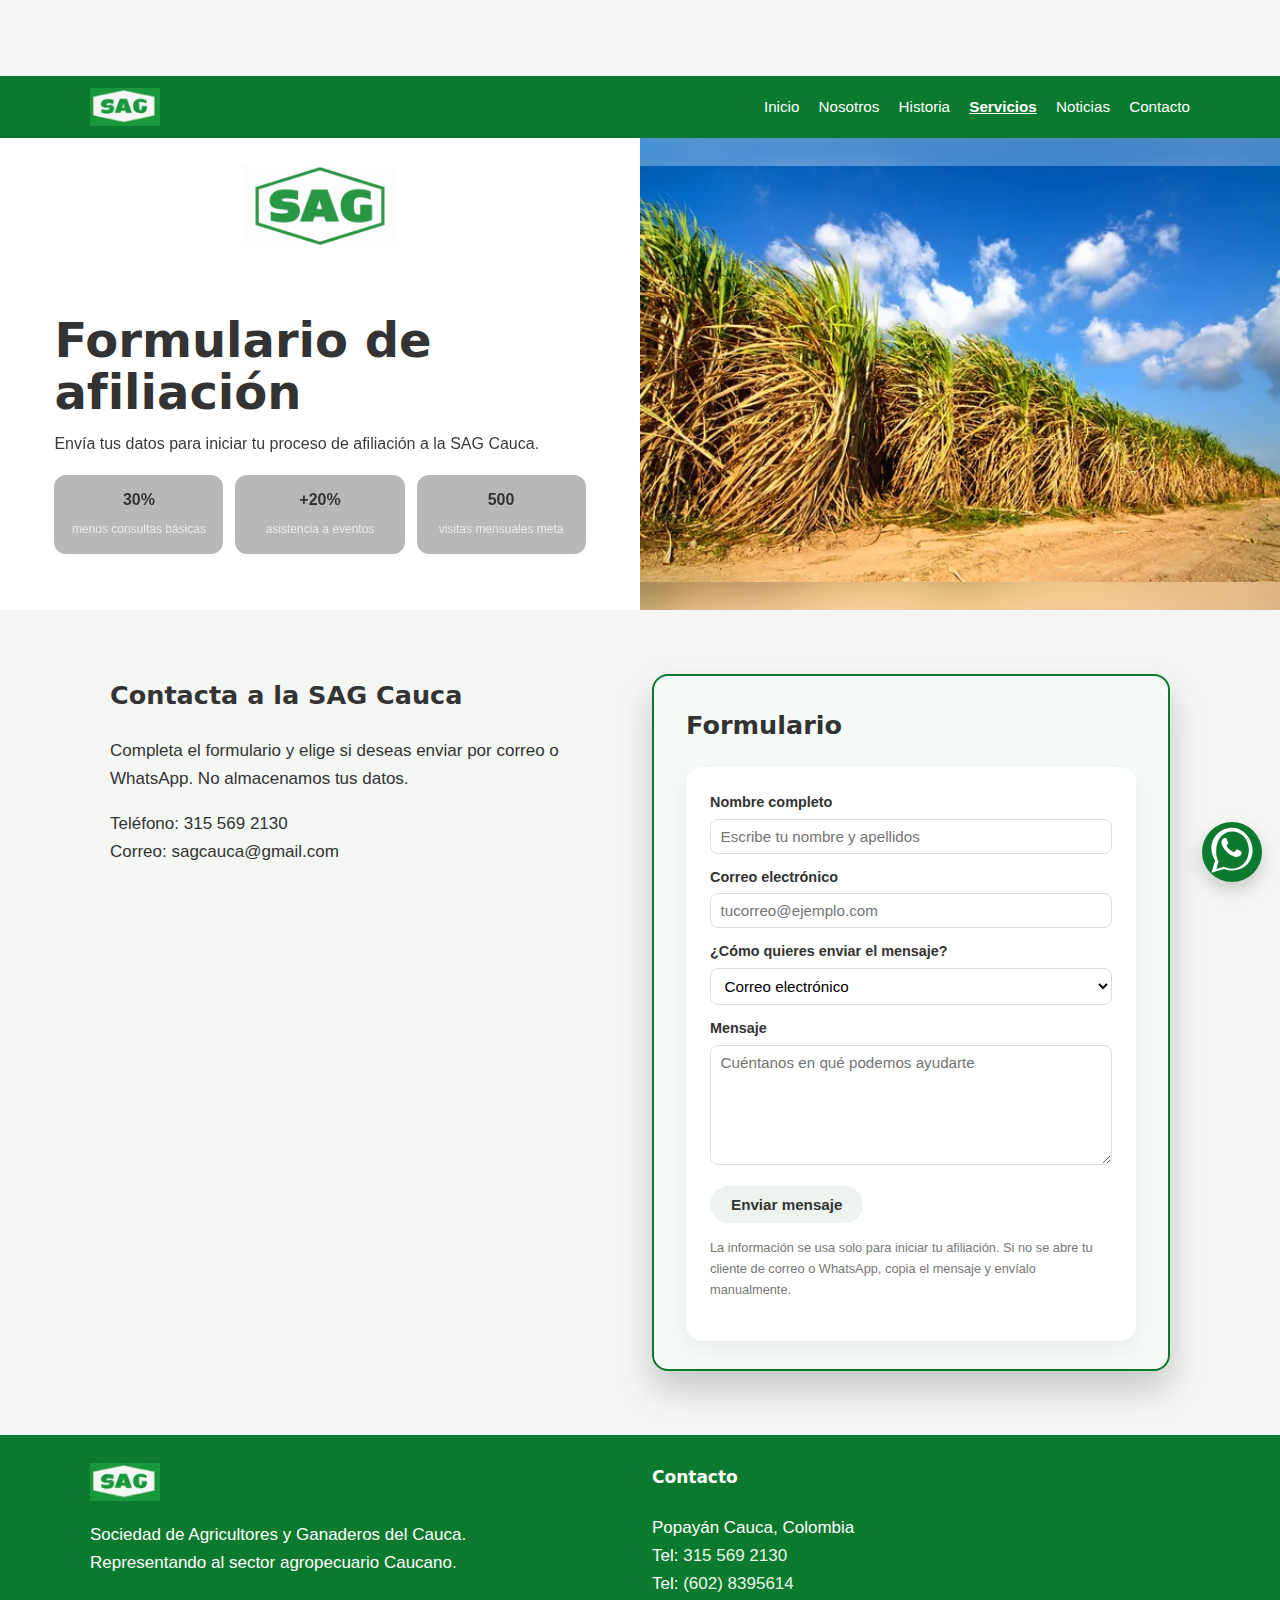
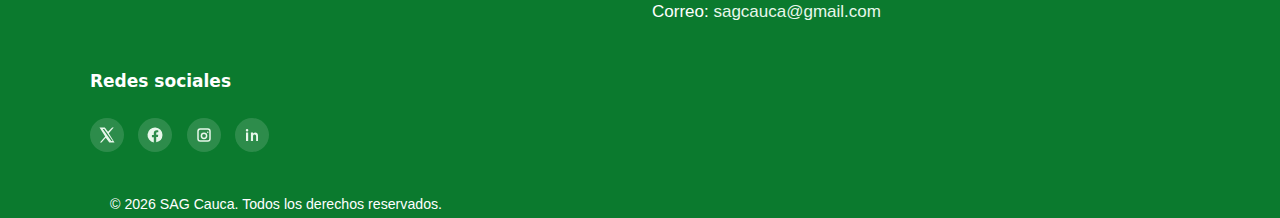
<file: servicios.html>
<!DOCTYPE html>
<html lang="es">
  <head>
    <meta charset="UTF-8" />
    <meta name="viewport" content="width=device-width, initial-scale=1.0" />
    <title>Servicios al Gremio - SAG Cauca</title>
    <link rel="stylesheet" href="css/base.css" />
    <link rel="stylesheet" href="css/utilities.css" />
    <link rel="stylesheet" href="css/layout.css" />
    <link rel="stylesheet" href="css/components.css" />
    <link rel="stylesheet" href="css/sections.css" />
  </head>
  <body>
    <div id="site-header"></div>

    <main>
      <!-- Hero institucional con logo en tamaño controlado -->
      <section class="hero page-hero">
        <div class="container hero-grid">
          <div class="hero-left">
            <div class="hero-logo-full">
              <img
                src="/public/img/logosag2.jpg"
                alt="SAG Cauca"
                width="160"
                height="80"
                decoding="async"
              />
            </div>
            <div class="hero-content">
              <div class="hero-text">
                <h1>Formulario de afiliaci&oacute;n</h1>
                <p>
                  Env&iacute;a tus datos para iniciar tu proceso de
                  afiliaci&oacute;n a la SAG Cauca.
                </p>
                <div class="hero-kpis">
                  <div class="kpi-item">
                    <span class="kpi-number">30%</span>
                    <span class="kpi-label"
                      >menos consultas b&aacute;sicas</span
                    >
                  </div>
                  <div class="kpi-item">
                    <span class="kpi-number">+20%</span>
                    <span class="kpi-label">asistencia a eventos</span>
                  </div>
                  <div class="kpi-item">
                    <span class="kpi-number">500</span>
                    <span class="kpi-label">visitas mensuales meta</span>
                  </div>
                </div>
              </div>
            </div>
          </div>
          <div class="hero-right">
            <div
              class="hero-mini-carousel"
              aria-label="Galer&iacute;a SAG Cauca"
            >
              <img
                data-src="/public/img/cafe1.jpg"
                alt="Producci&oacute;n agropecuaria en el Cauca"
              />
            </div>
          </div>
        </div>
      </section>

      <section class="section">
        <div class="container two-cols">
          <div>
            <h2>Contacta a la SAG Cauca</h2>
            <p>
              Completa el formulario y elige si deseas enviar por correo o
              WhatsApp. No almacenamos tus datos.
            </p>
            <p>
              Tel&eacute;fono: <a href="tel:+573155692130">315 569 2130</a
              ><br />
              Correo: <a href="mailto:sagcauca@gmail.com">sagcauca@gmail.com</a>
            </p>
          </div>

          <div class="contact-card">
            <h2>Formulario</h2>
            <form class="contact-form" id="contactForm" novalidate aria-describedby="contactStatus contactNote">
              <label for="nombre">Nombre completo</label>
              <input
                type="text"
                id="nombre"
                name="nombre"
                autocomplete="name"
                placeholder="Escribe tu nombre y apellidos"
                required
              />

              <label for="correo">Correo electr&oacute;nico</label>
              <input
                type="email"
                id="correo"
                name="correo"
                autocomplete="email"
                inputmode="email"
                placeholder="tucorreo@ejemplo.com"
                required
              />

              <label for="canal"
                >&iquest;C&oacute;mo quieres enviar el mensaje?</label
              >
              <select id="canal" name="canal" required>
                <option value="correo" selected>
                  Correo electr&oacute;nico
                </option>
                <option value="whatsapp">WhatsApp</option>
              </select>

              <label for="mensaje">Mensaje</label>
              <textarea
                id="mensaje"
                name="mensaje"
                rows="6"
                minlength="10"
                placeholder="Cu&eacute;ntanos en qu&eacute; podemos ayudarte"
                required
              ></textarea>

              <button type="submit" class="btn btn-accent">
                Enviar mensaje
              </button>
              <p class="form-status" id="contactStatus" aria-live="polite"></p>
              <p class="form-note" id="contactNote">
                La informaci&oacute;n se usa solo para iniciar tu afiliaci&oacute;n. Si no se abre tu
                cliente de correo o WhatsApp, copia el mensaje y env&iacute;alo manualmente.
              </p>
            </form>
          </div>
        </div>
      </section>
    </main>

    <div id="site-footer"></div>

    <script src="js/includes.js" defer></script>
    <script src="js/main.js" defer></script>
  </body>
</html>
</file>
<file: css/base.css>
:root {
  --color-primary: #333333; /* primary used for text/links */
  --color-secondary: #eef3ef; /* subtle background for alt sections and panels */
  --color-accent: #d98f25; /* accent (buttons, highlights) */
  --color-brand: #0b7a2e; /* brand green only for header/footer */
  --color-bg: #f4f7f4;
  --color-white: #ffffff;
  --color-text: #333333;
  --color-muted: #777777;
  --color-accent-dark: #b36f16;
  --font-title: "Montserrat", system-ui, -apple-system, BlinkMacSystemFont, "Segoe UI", sans-serif;
  --font-body: "Tahoma", "Segoe UI", Arial, sans-serif;
  --radius-lg: 16px;
  --radius-md: 10px;
  --shadow-soft: 0 8px 20px rgba(0, 0, 0, 0.06);
  --header-height: 76px;
}

/* RESET */
*,
*::before,
*::after {
  box-sizing: border-box;
}
body {
  margin: 0;
  padding-top: var(--header-height);
  font-family: var(--font-body);
  color: var(--color-text);
  background-color: var(--color-bg);
  line-height: 1.65;
  font-size: 17px;
}
img {
  max-width: 100%;
  display: block;
}
a {
  color: var(--color-primary);
  text-decoration: none;
}
a:hover {
  text-decoration: underline;
}
h1,
h2,
h3,
h4 {
  font-family: var(--font-title);
  margin-top: 0;
}
</file>
<file: css/utilities.css>
.sr-only {
  position: absolute;
  width: 1px;
  height: 1px;
  padding: 0;
  margin: -1px;
  overflow: hidden;
  clip: rect(0, 0, 0, 0);
  white-space: nowrap;
  border: 0;
}
</file>
<file: css/layout.css>
.container {
  width: 100%;
  max-width: 1100px;
  margin: 0 auto;
  padding: 0 1.25rem;
}

.site-header {
  background-color: var(--color-primary);
  color: var(--color-white);
  position: sticky;
  top: 0;
  z-index: 100;
}

.header-content {
  display: flex;
  align-items: center;
  justify-content: space-between;
  padding: 0.75rem 0;
}

.main-nav {
  display: none;
}
.main-nav ul {
  list-style: none;
  margin: 0;
  padding: 0;
}
.main-nav li {
  margin: 0.5rem 0;
}
.main-nav a {
  color: var(--color-white);
  font-size: 0.95rem;
}
.main-nav a.active {
  font-weight: 700;
  text-decoration: underline;
}
.main-nav.open {
  display: block;
  position: absolute;
  top: 100%;
  left: 0;
  right: 0;
  background-color: var(--color-primary);
  padding: 0.5rem 1.25rem 0.75rem;
}

.section {
  padding: 2.5rem 0;
}

.two-cols {
  display: grid;
  grid-template-columns: 1fr;
  gap: 1.5rem;
}

.cards-grid {
  display: grid;
  grid-template-columns: 1fr;
  gap: 1.25rem;
}

.news-grid {
  display: grid;
  grid-template-columns: 1fr;
  gap: 1.25rem;
}

.afiliacion-grid {
  display: grid;
  grid-template-columns: 1fr;
  gap: 1.5rem;
}

.footer-grid {
  display: grid;
  grid-template-columns: 1fr;
  gap: 1.5rem;
  padding: 1.75rem 0 1.25rem;
}

@media (min-width: 768px) {
  .nav-toggle {
    display: none;
  }
  .main-nav {
    display: block;
    position: static;
  }
  .main-nav ul {
    display: flex;
    align-items: center;
    gap: 1.2rem;
  }
  .main-nav li {
    margin: 0;
  }
  .two-cols {
    grid-template-columns: repeat(2, minmax(0, 1fr));
  }
  .cards-grid {
    grid-template-columns: repeat(3, minmax(0, 1fr));
  }
  .news-grid {
    grid-template-columns: repeat(2, minmax(0, 1fr));
  }
  .afiliacion-grid,
  .footer-grid {
    grid-template-columns: repeat(2, minmax(0, 1fr));
  }
}
</file>
<file: css/components.css>
.logo {
  display: flex;
  align-items: baseline;
  gap: 0.25rem;
  color: var(--color-white);
  font-weight: 700;
}
.logo-img {
  height: 38px;
  width: auto;
  display: block;
}

.nav-toggle {
  display: none;
  align-items: center;
  justify-content: center;
  background: none;
  border: 1px solid rgba(255, 255, 255, 0.4);
  color: var(--color-white);
  border-radius: 8px;
  font-size: 1.1rem;
  padding: 0.25rem 0.5rem;
  cursor: pointer;
}

@media (max-width: 767px) {
  .nav-toggle {
    display: inline-flex;
  }
  .main-nav {
    display: none;
  }
  .main-nav.open {
    display: block;
  }
}

.btn {
  display: inline-flex;
  align-items: center;
  justify-content: center;
  border-radius: 999px;
  padding: 0.55rem 1.25rem;
  font-size: 0.95rem;
  border: 1px solid transparent;
  cursor: pointer;
  font-weight: 600;
}
.btn-accent {
  background-color: var(--color-secondary);
  color: var(--color-primary);
}
.btn-accent:hover {
  filter: brightness(1.05);
  text-decoration: none;
}
.btn-outline {
  background: var(--color-secondary);
  border-color: #ffffff;
  color: var(--color-primary);
}
.btn-outline:hover {
  background-color: var(--color-brand);
  color: #ffffff;
  text-decoration: none;
}
.btn-outline.btn-brand{
  background: #ffffff;
  border: 2px solid var(--color-brand);
  color: #111111;
}
.btn-outline.btn-brand:hover,
.btn-outline.btn-brand:focus-visible{
  background: var(--color-brand);
  border-color: var(--color-brand);
  color: #ffffff;
  text-decoration: none;
}

.hero-ctas .btn {
  background: #ffffff;
  border-color: var(--color-brand);
  color: #111111;
}
.hero-ctas .btn:hover,
.hero-ctas .btn:focus-visible {
  background: var(--color-brand);
  border-color: var(--color-brand);
  color: #ffffff;
  text-decoration: none;
}

.card {
  background-color: var(--color-secondary);
  border-radius: var(--radius-lg);
  box-shadow: 0 14px 32px var(--color-primary);
  display: flex;
  flex-direction: column;
  justify-content: space-between;
  align-items: center;
  text-align: center;
  min-height: 220px; /* consistent card height */
  width: 100%;
  max-width: 420px; /* constrain card width to avoid very wide cards */
  padding: 1.75rem 2rem; /* a bit more interior spacing for content */
  transition: transform 220ms ease, box-shadow 220ms ease;
}
.card-link {
  display: inline-flex;
  margin-top: 0.5rem;
  font-size: 0.9rem;
}

.card h3 {
  margin: 0 0 0.5rem;
  font-size: 1.05rem;
}
.card p {
  margin: 0;
  color: var(--color-muted);
  font-size: 0.95rem;
}

.card:hover{
  transform: translateY(-6px);
  box-shadow: 0 18px 44px rgba(0,0,0,0.08);
}

.news-item {
  background-color: #ffffff;
  border-radius: var(--radius-md);
  box-shadow: var(--shadow-soft);
  padding: 1rem 1.25rem;
}
.news-item .news-thumb{
  width: 100%;
  height: 180px;
  object-fit: cover;
  border-radius: 10px;
  margin-bottom: 0.75rem;
}
.news-cta{
  margin-top: 16px;
}
.news-date {
  display: inline-block;
  font-size: 0.8rem;
  color: var(--color-muted);
  margin-bottom: 0.3rem;
}

.image-placeholder {
  border-radius: var(--radius-lg);
  background: rgba(255, 255, 255, 0.08);
  border: 1px dashed rgba(255, 255, 255, 0.5);
  padding: 1.5rem 1rem;
  text-align: center;
  font-size: 0.9rem;
  display: flex;
  align-items: center;
  justify-content: center;
}

.image-box {
  border-radius: var(--radius-lg);
  overflow: hidden;
  box-shadow: var(--shadow-soft);
}
.image-box img {
  width: 100%;
  height: 100%;
  display: block;
  object-fit: cover;
  min-height: 220px;
}

.kpi-item {
  background-color: rgba(0, 0, 0, 0.25);
  padding: 0.75rem;
  border-radius: 12px;
  min-width: 90px;
  text-align: center;
}
.kpi-number {
  display: block;
  font-size: 1.2rem;
  font-weight: 700;
}
.kpi-label {
  font-size: 0.75rem;
  color: #f0f0f0;
}

.contact-form {
  background-color: #ffffff;
  border-radius: var(--radius-lg);
  box-shadow: var(--shadow-soft);
  padding: 1.5rem 1.5rem 1.75rem;
}
.contact-form label {
  font-size: 0.9rem;
  font-weight: 600;
  display: block;
  margin-bottom: 0.25rem;
}
.contact-form input,
.contact-form textarea {
  width: 100%;
  margin-bottom: 0.75rem;
  padding: 0.5rem 0.6rem;
  border-radius: 8px;
  border: 1px solid #dddddd;
  font-family: inherit;
  font-size: 0.95rem;
}
.contact-form input:focus,
.contact-form textarea:focus {
  outline: 2px solid var(--color-brand);
  outline-offset: 1px;
}
.contact-form select {
  width: 100%;
  margin-bottom: 0.75rem;
  padding: 0.5rem 0.6rem;
  border-radius: 8px;
  border: 1px solid #dddddd;
  font-family: inherit;
  font-size: 0.95rem;
  background-color: #ffffff;
}
.form-note {
  font-size: 0.8rem;
  color: var(--color-muted);
}
.form-status {
  font-size: 0.9rem;
  margin-top: 0.5rem;
  color: var(--color-brand);
}

.map-wrapper {
  background-color: #ffffff;
  border-radius: var(--radius-lg);
  box-shadow: var(--shadow-soft);
  padding: 0.35rem;
  margin-top: 0.5rem;
}
.map-wrapper iframe {
  width: 100%;
  height: 230px;
  border: 0;
}

.table-wrapper {
  overflow-x: auto;
}
.events-table {
  width: 100%;
  border-collapse: collapse;
  background-color: #ffffff;
  border-radius: var(--radius-md);
  overflow: hidden;
  box-shadow: var(--shadow-soft);
}
.events-table th,
.events-table td {
  padding: 0.75rem;
  font-size: 0.9rem;
}
.events-table thead {
  background-color: #0b7a2e;
  color: var(--color-white);
}
.events-table tbody tr:nth-child(even) {
  background-color: #f9f9f9;
}

.social-links a {
  margin-right: 0.6rem;
  display: inline-flex;
  align-items: center;
  justify-content: center;
  width: 34px;
  height: 34px;
  border-radius: 999px;
  background: rgba(255, 255, 255, 0.14);
  color: #e8f7eb;
  transition: background 160ms ease, transform 160ms ease;
}
.social-links a:hover {
  background: rgba(255, 255, 255, 0.24);
  transform: translateY(-1px);
  text-decoration: none;
}
.social-links svg {
  width: 18px;
  height: 18px;
  fill: currentColor;
}

.whatsapp-fab {
  position: fixed;
  bottom: 18px;
  right: 18px;
  width: 60px;
  height: 60px;
  background: var(--color-brand);
  border-radius: 50%;
  display: inline-flex;
  align-items: center;
  justify-content: center;
  box-shadow: 0 8px 18px rgba(0, 0, 0, 0.18);
  text-decoration: none;
  z-index: 2000;
  cursor: pointer;
}
.whatsapp-fab:hover {
  background: var(--color-brand);
  text-decoration: none;
}
.whatsapp-fab svg {
  width: 60px;
  height: 60px;
  fill: #ffffff;
}
</file>
<file: css/sections.css>
/* ==========================
   HERO 50/50 ALTURA COMPLETA
   ========================== */
.page-hero{
  position: relative;
  isolation: isolate;
}

.page-hero::after{
  content: "";
  position: absolute;
  inset: 0;
  background: linear-gradient(180deg, rgba(0,0,0,.32), rgba(0,0,0,.58));
  z-index: 1;
  pointer-events: none;
}

.page-hero .hero-content,
.page-hero .hero-mini-carousel,
.page-hero .hero-logo-full{
  position: relative;
  z-index: 2;
}

.hero-bg{
  position: absolute;
  inset: 0;
  background-image: var(--hero-bg-image);
  background-size: cover;
  background-position: center;
  opacity: 0;
  transition: opacity 600ms ease;
  filter: brightness(.96);
}

.hero-bg.is-visible{
  opacity: 1;
}

.hero{
  padding: 0 !important;
  /* Altura contenida para un hero mas bajo */
  min-height: clamp(140px, 24vh, 240px);
  overflow: hidden;
  background: var(--color-white);
}

.hero .container{
  max-width: 100% !important;
  width: 100% !important;
  margin: 0 !important;
  padding: 0 !important;
}

.hero-grid{
  display: grid !important;
  grid-template-columns: repeat(2, minmax(0, 1fr)) !important;
  gap: 0 !important;
  min-height: inherit;
  align-items: stretch;
}

.hero-left,
.hero-right{
  position: relative;
  min-height: inherit;
  overflow: hidden;
}

/* Columna izquierda con fondo verde institucional y division 50/50 */
.hero-left{
  display: flex;
  flex-direction: column;
  justify-content: flex-start;
  align-items: stretch;
  gap: clamp(8px, 2vw, 18px);
  padding: clamp(8px, 1.4vw, 16px);
  background: var(--color-white); /* fondo claro uniforme para acompañar el logo */
  color: var(--color-primary);
  z-index: 2;
}

/* Division de la columna izquierda para que logo y texto quepan en un hero mas bajo */
.hero-logo-full{
  flex: 0 0 auto; /* deja que el contenido defina la altura y evita recorte */
  display: flex !important;
  align-items: center !important; /* center vertically within top area */
  justify-content: center !important;
  padding: clamp(6px, 1.2vw, 12px) clamp(8px, 2vw, 24px) 0 clamp(8px, 2vw, 24px) !important;
  background: transparent !important;
  overflow: visible !important; /* allow slight overflow/overlap */
  margin-top: 0;
  position: relative !important;
  width: 100% !important;
  pointer-events: auto !important;
  z-index: 10 !important;
}

/* Logo controlado para evitar recortes */
.hero-logo-full img{
  position: relative !important;
  z-index: 12 !important; /* lower than carousel (35) */
  max-height: 80px !important;
  max-width: 160px !important;
  width: auto !important;
  height: auto !important;
  object-fit: contain !important;
  display: block !important;
  transform: none !important;
  transition: opacity 180ms ease;
  opacity: 0.98 !important;
}

.hero-logo-full img:hover{
  transform: none !important;
}

/* Ajuste del logo pequeno para mejor legibilidad */
.hero-logo-full img.logo-small{
  max-width: 120px !important;
  max-height: 60px !important;
  transform: none !important;
  margin-top: 0 !important;
  opacity: 0.98 !important;
}
/* En mobile hero-logo y hero-content se apilan de forma natural */
@media (max-width: 900px){
  .hero-content{ padding: clamp(20px, 4vw, 56px) !important; }
}

@media (max-width: 900px){
  .hero-logo-full{
    padding-left: clamp(12px, 6vw, 24px) !important;
    padding-right: clamp(12px, 6vw, 24px) !important;
  }
  .hero-logo-full img { max-width: 95% !important; transform: none !important; }
  .hero-content{ margin-left: 0 !important; }
}

/* El texto del hero fluye debajo del logo y mantiene legibilidad */
.hero-content{
  flex: 1 1 auto;
  margin-left: 0 !important;
  width: 100%;
  position: relative !important;
  z-index: 30 !important; /* mantiene el texto sobre el logo si hay superposicion */
  display: flex;
  align-items: flex-start;
  justify-content: center;
  padding: clamp(18px, 4vw, 56px) clamp(20px, 3vw, 60px) clamp(12px, 4vw, 40px) !important;
  pointer-events: auto;
  text-align: left;
}

.hero-text{
  max-width: 620px;
  color: var(--color-primary);
  text-shadow: none;
}

.hero-text h1{
  font-size: clamp(22px, 3.8vw, 48px);
  line-height: 1.08;
  margin: 0 0 12px 0;
}

.hero-text p{
  font-size: clamp(13px, 1.6vw, 16px);
  opacity: .96;
  margin: 0 0 8px 0;
}

/* Tweak for very small screens */
@media (max-width: 480px){
  .hero-text h1{ font-size: clamp(18px, 6vw, 32px); }
  .hero-text p{ font-size: clamp(12px, 3.5vw, 14px); }
  .hero-ctas .btn{ font-size: 14px; padding: 10px 14px; }
}

.hero-ctas{
  display: flex;
  gap: 12px;
  flex-wrap: wrap;
  margin-top: 18px;
}

.hero-kpis{
  display: grid;
  grid-template-columns: repeat(3, minmax(0, 1fr));
  gap: 12px;
  margin-top: 18px;
}

.kpi-item{
  padding: 12px 14px;
  border-radius: 12px;
  background: rgba(0,0,0,.28);
  backdrop-filter: blur(4px);
}

.kpi-number{
  font-weight: 800;
  font-size: 16px;
  display: block;
}

.kpi-label{
  font-size: 12px;
  opacity: .9;
}

/* ==========================
   MINI CAROUSEL
   - Imagen principal: contain (sin recorte)
   - Fondo: blur con la misma imagen
   ========================== */
.hero-mini-carousel{
  position: relative;
  width: 100% !important;
  height: 100% !important;
  min-height: inherit;
  overflow: hidden !important;
  border-radius: 0 !important;
  background: var(--color-secondary);
  z-index: 35 !important; /* front-most within hero */
  pointer-events: auto !important;
}

/* Fondo desenfocado */
.hero-mini-bg{
  position: absolute;
  inset: 0;
  background-image: var(--mini-src);
  background-size: cover;
  background-position: center;
  filter: blur(16px);
  transform: scale(1.12);
  opacity: 0.75;
  transition: opacity 200ms ease;
}

/* Imagen principal sin zoom exagerado, ajustada para hero mas pequeno */
.hero-mini-img{
  position: absolute;
  inset: 0;
  width: 100% !important;
  height: 100% !important;
  object-fit: contain !important;       /* evita recorte excesivo */
  object-position: center !important;
  display: block !important;
  padding: 0;
  transition: opacity 200ms ease, visibility 0s;
  opacity: 0; /* hidden until loaded to avoid showing alt text */
}
.hero-mini-img.is-loaded{ opacity: 1 !important; }


.hero-mini-carousel .is-fading{
  opacity: 0.15;
}

/* El carrusel queda por encima del logo aunque crezca */
.hero-right{
  overflow: visible !important; /* allow carousel to be visible when overlapped */
  z-index: 30 !important;
}


/* Responsive: apilar */
@media (max-width: 900px){
  .hero{
    min-height: auto;
  }

  .hero-grid{
    grid-template-columns: 1fr !important;
    min-height: auto;
  }

  .hero-left{
    min-height: 200px;
  }

  .hero-right{
    min-height: 150px;
  }

  .hero-mini-carousel{
    min-height: 150px;
  }

  .hero-kpis{
    grid-template-columns: 1fr;
  }

  /* En pantallas pequenas se revierte el 50/50 y se ajustan espacios */
  .hero-logo-full,
  .hero-content{
    flex: 0 0 auto;
    padding-left: clamp(12px, 6vw, 24px) !important;
    padding-right: clamp(12px, 6vw, 24px) !important;
  }
}

/* ==========================
   Resto de secciones
   ========================== */
.section{
  padding: 64px 0;
}

.section-alt{
  background: var(--color-secondary);
}

.section-header{
  text-align: center;
  margin-bottom: 28px;
}

.section-header h2{
  margin: 0 0 10px;
}

.section-header p{
  margin: 0 auto;
  max-width: 720px;
  opacity: .85;
}

.section-logo{
  margin: 0 0 18px;
}
.section-logo .logo-img{
  height: 40px;
}

.team-section .card{
  border: 2px solid var(--color-brand);
}
.team-section .cards-grid{
  grid-template-columns: 1fr;
  max-width: 360px;
}

.team-layout{
  display: grid;
  grid-template-columns: minmax(0, 1.2fr) minmax(0, 1.3fr);
  gap: 24px;
  align-items: start;
}

.team-gallery{
  background: #f7fbf8;
  border: 2px solid var(--color-brand);
  border-radius: var(--radius-lg);
  box-shadow: 0 18px 36px rgba(0,0,0,0.2);
  padding: 12px;
  max-height: 520px;
  overflow-y: auto;
}

.team-gallery-grid{
  display: grid;
  gap: 10px;
}

.team-gallery-grid img{
  width: 100%;
  height: 300px;
  object-fit: cover;
  object-position: center 20%;
  background: #ffffff;
  border-radius: 10px;
  transition: transform 200ms ease, box-shadow 200ms ease;
  transform-origin: center;
  position: relative;
  z-index: 0;
}

.team-gallery-grid img:hover{
  transform: scale(1.6);
  z-index: 2;
  box-shadow: 0 16px 30px rgba(0,0,0,0.25);
}

.image-lightbox{
  position: fixed;
  inset: 0;
  background: rgba(0,0,0,0.7);
  display: flex;
  align-items: center;
  justify-content: center;
  padding: 24px;
  z-index: 5000;
}
.image-lightbox img{
  width: min(88vw, 1200px);
  height: min(82vh, 820px);
  object-fit: contain;
  border-radius: 12px;
  box-shadow: 0 18px 44px rgba(0,0,0,0.35);
}
.image-lightbox .lightbox-close{
  position: absolute;
  top: 16px;
  right: 18px;
  background: #ffffff;
  border: 2px solid var(--color-brand);
  color: #111111;
  border-radius: 999px;
  padding: 0.3rem 0.75rem;
  cursor: pointer;
  font-weight: 600;
}
.image-lightbox .lightbox-close:hover,
.image-lightbox .lightbox-close:focus-visible{
  background: var(--color-brand);
  color: #ffffff;
}

#afiliacion .btn-outline{
  background: #ffffff;
  border-color: var(--color-brand);
  color: #111111;
}
#afiliacion .btn-outline:hover,
#afiliacion .btn-outline:focus-visible{
  background: var(--color-brand);
  border-color: var(--color-brand);
  color: #ffffff;
  text-decoration: none;
}

/* Layout ordenado para la seccion Historia */
.section-historia .pillar.historia{
  display: grid;
  grid-template-columns: repeat(auto-fit, minmax(260px, 1fr));
  gap: 18px;
  padding: 1.75rem 2rem;
  background: #f7fbf8;
  border: 2px solid var(--color-brand);
  border-radius: var(--radius-lg);
  box-shadow: 0 18px 36px rgba(0,0,0,0.2);
  transition: transform 220ms ease, box-shadow 220ms ease;
  align-items: center;
}
.section-historia .pillar.historia:hover{
  transform: translateY(-6px);
  border-color: var(--color-brand);
  box-shadow: 0 24px 52px rgba(0,0,0,0.28);
}

.section-historia .pillar-text h2{
  margin-top: 0;
  margin-bottom: 12px;
}

.section-historia .pillar-text p{
  margin: 0 0 12px 0;
  text-align: left;
  word-spacing: normal;
}

.section-historia .history-side{
  display: flex;
  justify-content: center;
  align-items: center;
}

.section-historia .history-hero img{
  width: 100%;
  max-width: 520px;
  height: auto;
  max-height: 260px;
  border-radius: 10px;
  object-fit: cover;
  box-shadow: 0 10px 22px -16px rgba(0,0,0,0.25);
}

.history-team{
  display: grid;
  grid-template-columns: repeat(auto-fit, minmax(180px, 1fr));
  gap: 18px;
  margin-top: 18px;
}

.history-team .team-card{
  background: #f7fbf8;
  border: 2px solid var(--color-brand);
  border-radius: var(--radius-lg);
  padding: 16px;
  text-align: center;
  box-shadow: 0 14px 32px rgba(0,0,0,0.12);
  transition: transform 220ms ease, box-shadow 220ms ease;
}
.history-team .team-card:hover{
  transform: translateY(-6px);
  box-shadow: 0 18px 44px rgba(0,0,0,0.16);
}

.contact-card{
  background: #f7fbf8;
  border: 2px solid var(--color-brand);
  border-radius: var(--radius-lg);
  box-shadow: 0 18px 36px rgba(0,0,0,0.2);
  padding: 1.75rem 2rem;
  transition: transform 220ms ease, box-shadow 220ms ease;
}
.contact-card:hover{
  transform: translateY(-6px);
  box-shadow: 0 24px 52px rgba(0,0,0,0.28);
}
.contact-card .btn-outline{
  background: #ffffff;
  border-color: var(--color-brand);
  color: #111111;
}
.contact-card .btn-outline:hover,
.contact-card .btn-outline:focus-visible{
  background: var(--color-brand);
  border-color: var(--color-brand);
  color: #ffffff;
  text-decoration: none;
}

.history-team .team-card img{
  width: 100%;
  aspect-ratio: 4 / 3;
  height: auto;
  max-height: 280px;
  object-fit: contain;
  background: #ffffff;
  border-radius: 12px;
  margin-bottom: 8px;
}

.history-team .team-card h3{
  margin: 0;
}

/* Layout ordenado para la seccion Nosotros */
.section-nosotros .about-pillars{
  display: flex;
  flex-direction: column;
  gap: 28px;
}

.section-nosotros .pillar{
  display: grid;
  grid-template-columns: repeat(auto-fit, minmax(260px, 1fr));
  gap: 18px;
  padding: 1.75rem 2rem;
  background: #f7fbf8;
  border: 2px solid var(--color-brand);
  border-radius: var(--radius-lg);
  box-shadow: 0 18px 36px rgba(0,0,0,0.2);
  transition: transform 220ms ease, box-shadow 220ms ease;
}
.section-nosotros .pillar:hover{
  transform: translateY(-6px);
  box-shadow: 0 24px 52px rgba(0,0,0,0.28);
}

.section-nosotros .pillar:nth-child(even){
  grid-template-columns: repeat(auto-fit, minmax(260px, 1fr));
}

.section-nosotros .pillar:nth-child(even) .pillar-text{
  order: 2;
}

.section-nosotros .pillar:nth-child(even) .pillar-media{
  order: 1;
}

.section-nosotros .pillar-text h2{
  margin-top: 0;
  margin-bottom: 12px;
}

.section-nosotros .pillar-text p{
  margin: 0;
  text-align: left;
  word-spacing: normal;
}

.section-nosotros .pillar-media img{
  width: 100%;
  height: 100%;
  max-height: 260px;
  object-fit: cover;
  border-radius: 10px;
  box-shadow: 0 10px 22px -16px rgba(0,0,0,0.25);
}

/* Diseno especifico para las tarjetas de Nosotros */
.section-nosotros .cards-grid {
  max-width: 980px;
  margin: 0 auto;
  gap: 36px;
}

.section-nosotros .card p,
.section-nosotros .card h3{
  text-align: center;
}
.section-nosotros .card p{
  text-align: justify;
  color: #2b2b2b;
}
.section-nosotros .card .btn-outline{
  background: #ffffff;
  border-color: var(--color-brand);
  color: #111111;
}
.section-nosotros .card .btn-outline:hover,
.section-nosotros .card .btn-outline:focus-visible{
  background: var(--color-brand);
  border-color: var(--color-brand);
  color: #ffffff;
}

.section-nosotros .card ul {
  text-align: left;
  color: #2b2b2b;
  list-style: none;
  padding-left: 0;
  margin: 0;
}
.section-nosotros .card ul li{
  position: relative;
  padding-left: 1.4rem;
  margin: 0.35rem 0;
}
.section-nosotros .card ul li::before{
  content: "";
  position: absolute;
  left: 0;
  top: 0.35rem;
  width: 0.55rem;
  height: 0.3rem;
  border-left: 2px solid var(--color-brand);
  border-bottom: 2px solid var(--color-brand);
  transform: rotate(-45deg);
}

.section-nosotros .cards-grid article.card {
  max-width: 360px;
}
.section-nosotros .card {
  border: 2px solid var(--color-brand);
  min-height: 360px;
  padding-top: 2.1rem;
  padding-bottom: 2.1rem;
}

.cards-grid{
  display: grid;
  grid-template-columns: repeat(auto-fit, minmax(220px, 1fr));
  gap: 18px;
  align-items: stretch;
  justify-items: center; /* center cards inside the grid */
}

.news-grid{
  display: grid;
  grid-template-columns: repeat(2, minmax(0, 1fr));
  gap: 18px;
}

.news-date{
  display: inline-block;
  font-size: 12px;
  opacity: .8;
  margin-bottom: 6px;
}

.card-link{
  display: inline-block;
  margin-top: 10px;
  font-weight: 600;
}

.afiliacion-grid{
  display: grid;
  grid-template-columns: 1fr;
  gap: 18px;
}

@media (max-width: 900px){
  .section-historia .pillar.historia{
    grid-template-columns: 1fr;
  }

  .team-layout{
    grid-template-columns: 1fr;
  }
  .team-gallery{
    max-height: 260px;
  }

  .cards-grid{
    grid-template-columns: 1fr;
  }
  .news-grid{
    grid-template-columns: 1fr;
  }
}

/* Header y footer integrados en verde */
.site-header{
  background: var(--color-brand);
  color: var(--color-white);
}
.site-header .main-nav a{
  color: var(--color-white);
}
.site-footer{
  background: var(--color-brand);
  color: var(--color-white);
  margin-top: 0;
}
.site-footer a{
  color: #e8f7eb;
}
</file>
